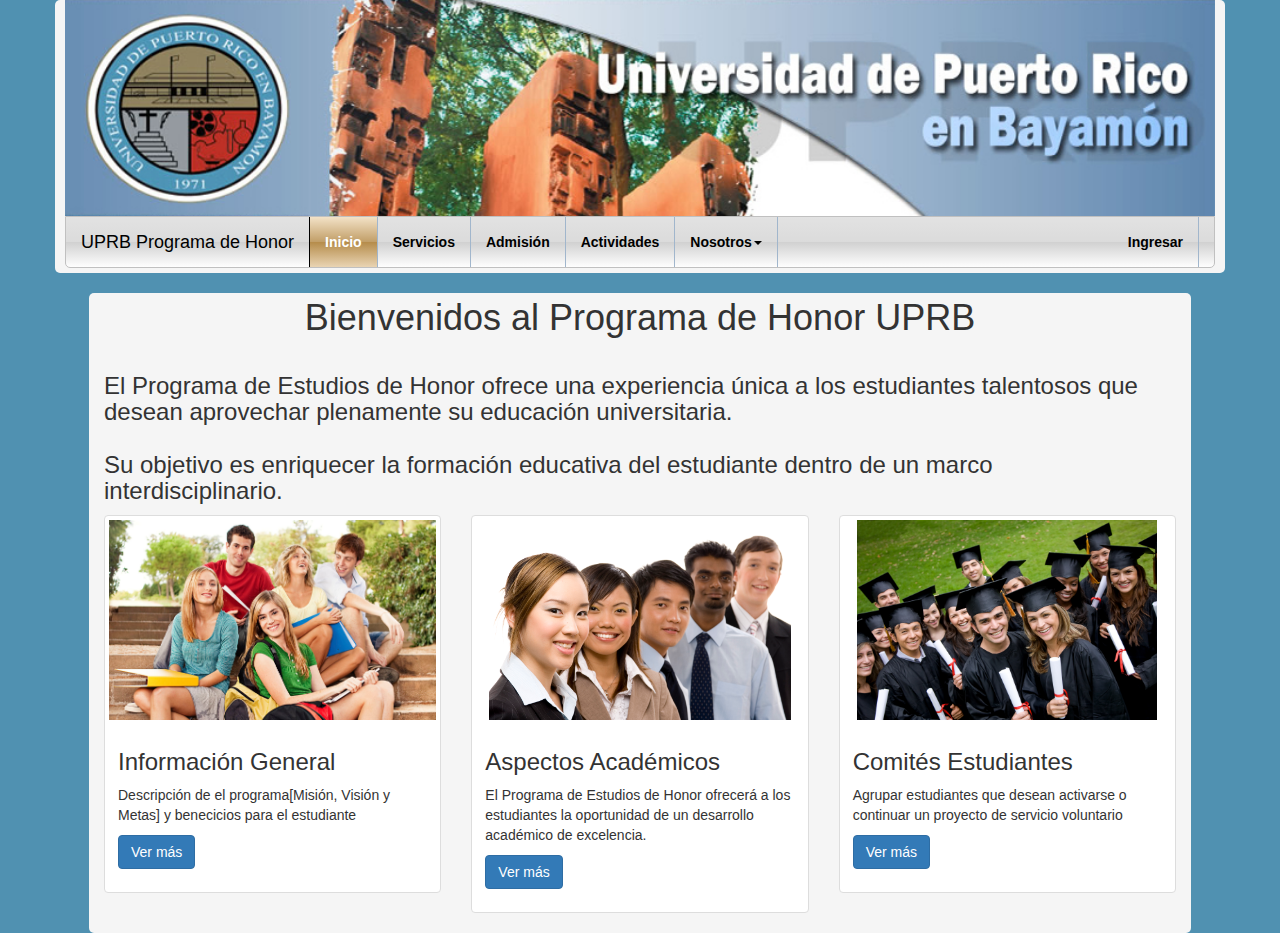
<file: index.html>
<!DOCTYPE html>
<html lang="en">
  <head>
    <meta charset="utf-8">
    <meta http-equiv="X-UA-Compatible" content="IE=edge">
    <meta name="viewport" content="width=device-width, initial-scale=1">
    <title>UPRB Programa de Honor</title>

    <!-- Bootstrap -->
    <link rel="stylesheet" href="https://maxcdn.bootstrapcdn.com/bootstrap/3.2.0/css/bootstrap.min.css">

    <!--Stylesheet-->
    <link rel="stylesheet" href="stylesheet.css" text = "text/css">

    <!-- HTML5 Shim and Respond.js IE8 support of HTML5 elements and media queries -->
    <!-- WARNING: Respond.js doesn't work if you view the page via file:// -->
    <!--[if lt IE 9]>
      <script src="https://oss.maxcdn.com/html5shiv/3.7.2/html5shiv.min.js"></script>
      <script src="https://oss.maxcdn.com/respond/1.4.2/respond.min.js"></script>
    <![endif]-->

    <!--<img src="http://www.uprb.edu/actividades/UPRB-portal-demo/IMAGES/HEADBANNER/HEADER-BANNER-FW_r2_c2.jpg" class="img-responsive" alt="Responsive image" id = "pic">-->


  </head>

  <script>

    $('#myTab a').click(function (e) {
        e.preventDefault()
        $(this).tab('show')
    })

    $('#accordion').on('show.bs.collapse', function () {
    $('#accordion .in').collapse('hide');
      });



  </script>
  <body>
    
      
      <!--<h1>xUPRB Programa de Honor</h1>-->
      
  
    <div class= "container">

      <div><!--ImgBanner on top of Navbar-->
        
        <img src="img/BANNER_COMPLETE.jpg" style= "width: 100%">
      </div>

      <div class="navbar navbar-default" role="navigation" ><!--NavBar Beggins-->
          <div class="container-fluid ">
            <div class="navbar-header">
              <button type="button" class="navbar-toggle collapsed" data-toggle="collapse" data-target=".navbar-collapse">
                <span class="sr-only">UPRB Programa de Honor</span>
                <span class="icon-bar"></span>
                <span class="icon-bar"></span>
                <span class="icon-bar"></span>
              </button>
              <a class="navbar-brand">UPRB Programa de Honor</a>
            </div>
            <div class="navbar-collapse collapse">
              <ul class="nav navbar-nav">
                <li class="active"><a href="#">Inicio</a></li>
                <li><a href="servicios.html">Servicios</a></li>
                <li><a href="#admision.html">Admisión</a></li>
                <li><a href="actividades.html">Actividades</a></li>
                <li class="dropdown">
                  <a href="#" class="dropdown-toggle" data-toggle="dropdown" aria-expanded="false">Nosotros<span class="caret"></span></a>
                  <ul class="dropdown-menu" role="menu">
                    <li><a href="#">Equipo</a></li>
                    <li><a href="#">Grupo Asesoro</a></li>
                    <li><a href="#">Membrecias</a></li>
                  </ul>
                </li> <!--Equipo, Grupo Acesoro, Membrecias tabs End of Dropdown-->
              </ul>
              <ul class="nav navbar-nav navbar-right">
                <li><a href = "#myModal" data-toggle="modal">Ingresar</a></li> <!--This connects to the Modal SignIn-->
                
              </ul>
            </div><!--/.nav-collapse -->
          </div>
        </div>
      </div>
    <!--Ends the Div-->
    
      
        <div class = "div_white">
              
                <h1 style= "text-align: center; padding: 5px;">Bienvenidos al Programa de Honor UPRB</h1>

          <!--<div class="col-sm-3">
            <div class="sidebar-nav">
              <div class="navbar navbar" role="navigation">
                <div class="navbar-header">
                  <button type="button" class="navbar-toggle" data-toggle="collapse" data-target=".sidebar-navbar-collapse">
                    <span class="sr-only">Toggle navigation</span>
                    <span class="icon-bar"></span>
                    <span class="icon-bar"></span>
                    <span class="icon-bar"></span>
                  </button>
                  <span class="visible-xs navbar-brand">Sidebar menu</span>
                </div>

                <div class="navbar-collapse collapse sidebar-navbar-collapse">
                  <ul class="nav navbar-nav">
                    <li><a href="#myTab">Información General</a></li>
                    <li><a href="#myTab2">Aspectos Académicos</a></li>
                    <li><a href="#myTab3">Comités de Estudiantes</a></li>
                  </ul>
                </div>
              </div>
            </div>
          </div>-->

          <!--<div class= "container-fluid">
            <div class="row">
              <div class="col-md-12"><h3>Quienes Somos</h3>
                      
                      <div class="tabbable tabs-left">
                        <ul class="nav nav-tabs">
                          <li class="active"><a href="#a" data-toggle="tab">Metas</a></li>
                          <li class=""><a href="#b" data-toggle="tab">Visión</a></li>
                          <li class=""><a href="#c" data-toggle="tab">Metas</a></li>
                        </ul>
                        <div class="tab-content">
                         
                         <div class="tab-pane fade in active" id="a">Estimular la formación integral e interdisciplinaria de los estudiantes del Programa de Honor para fomentar el desempeño académico de excelencia, el pensamiento crítico, el aprendizaje auto-dirigido, el liderazgo, la tolerancia hacia la diversidad, el compromiso con el mejoramiento de la sociedad; y promover el desarrollo de las comptencias (conocimiento, destrezas, habilidades y actitudes) esenciales para llevar a cabo investigación y creación.</div>
                         
                         <div class="tab-pane fade" id="b">Ser uno de los mejores Programas de Estudios de Honor universitario de Puerto Rico que fomente la formación de profesionales competentes y provea experiencias educativas que contribuyan al crecimiento intelectual y personal de los estudiantes participantes.</div>
                         
                         <div class="tab-pane fade" id="c">De la misión de los Programas de Honor de la Universidad de Puerto Rico y en concordancia con la base fundamental de los mismos se identifican unas metas dirigidas a que el estudiante logre:<br><br>

                        1.  Una educación integrada, la cual complementa su currículo regular con ofrecimientos variados y flexibles. <br><br>
                          2.  Una actitud de análisis, de cuestionamiento y de creatividad dentro de una atmósfera académica que propicie la vocación por el estudio y la investigación.<br><br>
                          3.  Las destrezas necesarias para el trabajo independiente y la investigación rigurosa.<br>
                          4.  La motivación para proseguir estudios graduados y el compromiso con el servicio público. <br><br>
                          </div>
                        </div>
                      </div>
                       
                    </div>
                  </div>
                </div>End of the Tab left [Container-fluid]-->



        <div class= "container-fluid">
          <h3>El Programa de Estudios de Honor ofrece una experiencia única a los estudiantes talentosos que desean aprovechar plenamente su educación universitaria. <br><br>Su objetivo es enriquecer la formación educativa del estudiante dentro de un marco interdisciplinario.</h3>
          <div class="row">
                  <div class="col-sm-4 col-md-4">
                    <div class="thumbnail">
                      <img data-src="holder.js/300x300" src="img/img8.jpg" style="min-height:200px;height:200px;">
                      <div class="caption">
                        <h3>Información General</h3>
                        <p> Descripción de el programa[Misión, Visión y Metas] y benecicios para el estudiante</p>
                        <p>
                          <a href="infoGeneral.html" class="btn btn-primary" role="button">Ver más</a> 
                        </p>
                      </div>
                    </div>
                  </div>
        
                  <div class="col-sm-4 col-md-4">
                    <div class="thumbnail">
                      <img data-src="holder.js/300x300" src="img/img3.jpg" style="min-height:200px;height:200px;">
                      <div class="caption">
                        <h3>Aspectos Académicos</h3>
                        <p>El Programa de Estudios de Honor ofrecerá a los estudiantes la oportunidad de un desarrollo académico de excelencia.</p>
                        <p>
                          <a href="aspectosAca.html" class="btn btn-primary" role="button">Ver más</a> 
                        </p>
                      </div>
                    </div>
                  </div>
        
                  <div class="col-sm-4 col-md-4">
                    <div class="thumbnail">
                      <img data-src="holder.js/300x300" src= "img/img2.jpg" style="min-height:200px;height:200px;">
                      <div class="caption">
                        <h3>Comités Estudiantes</h3>
                        <p>Agrupar estudiantes que desean activarse o continuar un proyecto de servicio voluntario</p>
                        <p>
                          <a href="comitesEstu.html" class="btn btn-primary" role="button">Ver más</a> 
                        </p>
                      </div>
                    </div>
                  </div>
                </div></div>

      </div>    
    
    
    <!-- Modal -->
      <div class="modal fade" id="myModal" tabindex="-1" role="dialog" aria-labelledby="myModalLabel" aria-hidden="true">
        <div class="modal-dialog">
          <div class="modal-content">
            <div class="modal-header">
              <button type="button" class="close" data-dismiss="modal"><span aria-hidden="true">&times;</span><span class="sr-only">Close</span></button>
              <h4 class="modal-title" id="myModalLabel">Iniciar Sessión</h4>
            </div>
  
            <div class="modal-body"> <!--Inside the Register-->
                  <form class="form-horizontal" role="form">
                    <div class="form-group">
                      <label for="inputEmail3" class="col-sm-2 control-label">Email</label>
                      <div class="col-sm-6">
                        <input type="email" class="form-control" id="inputEmail3" placeholder="Email">
                      </div>
                    </div>
                    <div class="form-group">
                      <label for="inputPassword3" class="col-sm-2 control-label">Password</label>
                        <div class="col-sm-6">
                          <input type="password" class="form-control" id="inputPassword3" placeholder="Password">
                        </div>
                    </div>
                    <div class="form-group">
                      <div class="col-sm-offset-2 col-sm-10">
                        <div class="checkbox">
                          <label>
                            <input type="checkbox"> Remember me
                          </label>
                        </div>
                      </div>
                    </div>
                  </form>
            </div>

            <div class="modal-footer">
              <button type="button" class="btn btn-default" data-dismiss="modal">Cerrar</button>
              <button type="button" class="btn btn-primary">Ingresar</button>
            </div>
          </div>
        </div>
      </div>
    
    



    <!-- jQuery (necessary for Bootstrap's JavaScript plugins) -->
    <script src="https://ajax.googleapis.com/ajax/libs/jquery/1.11.1/jquery.min.js"></script>
    <!-- Include all compiled plugins (below), or include individual files as needed -->
    <script src="js/bootstrap.min.js"></script>
  </body>
</html>
</file>
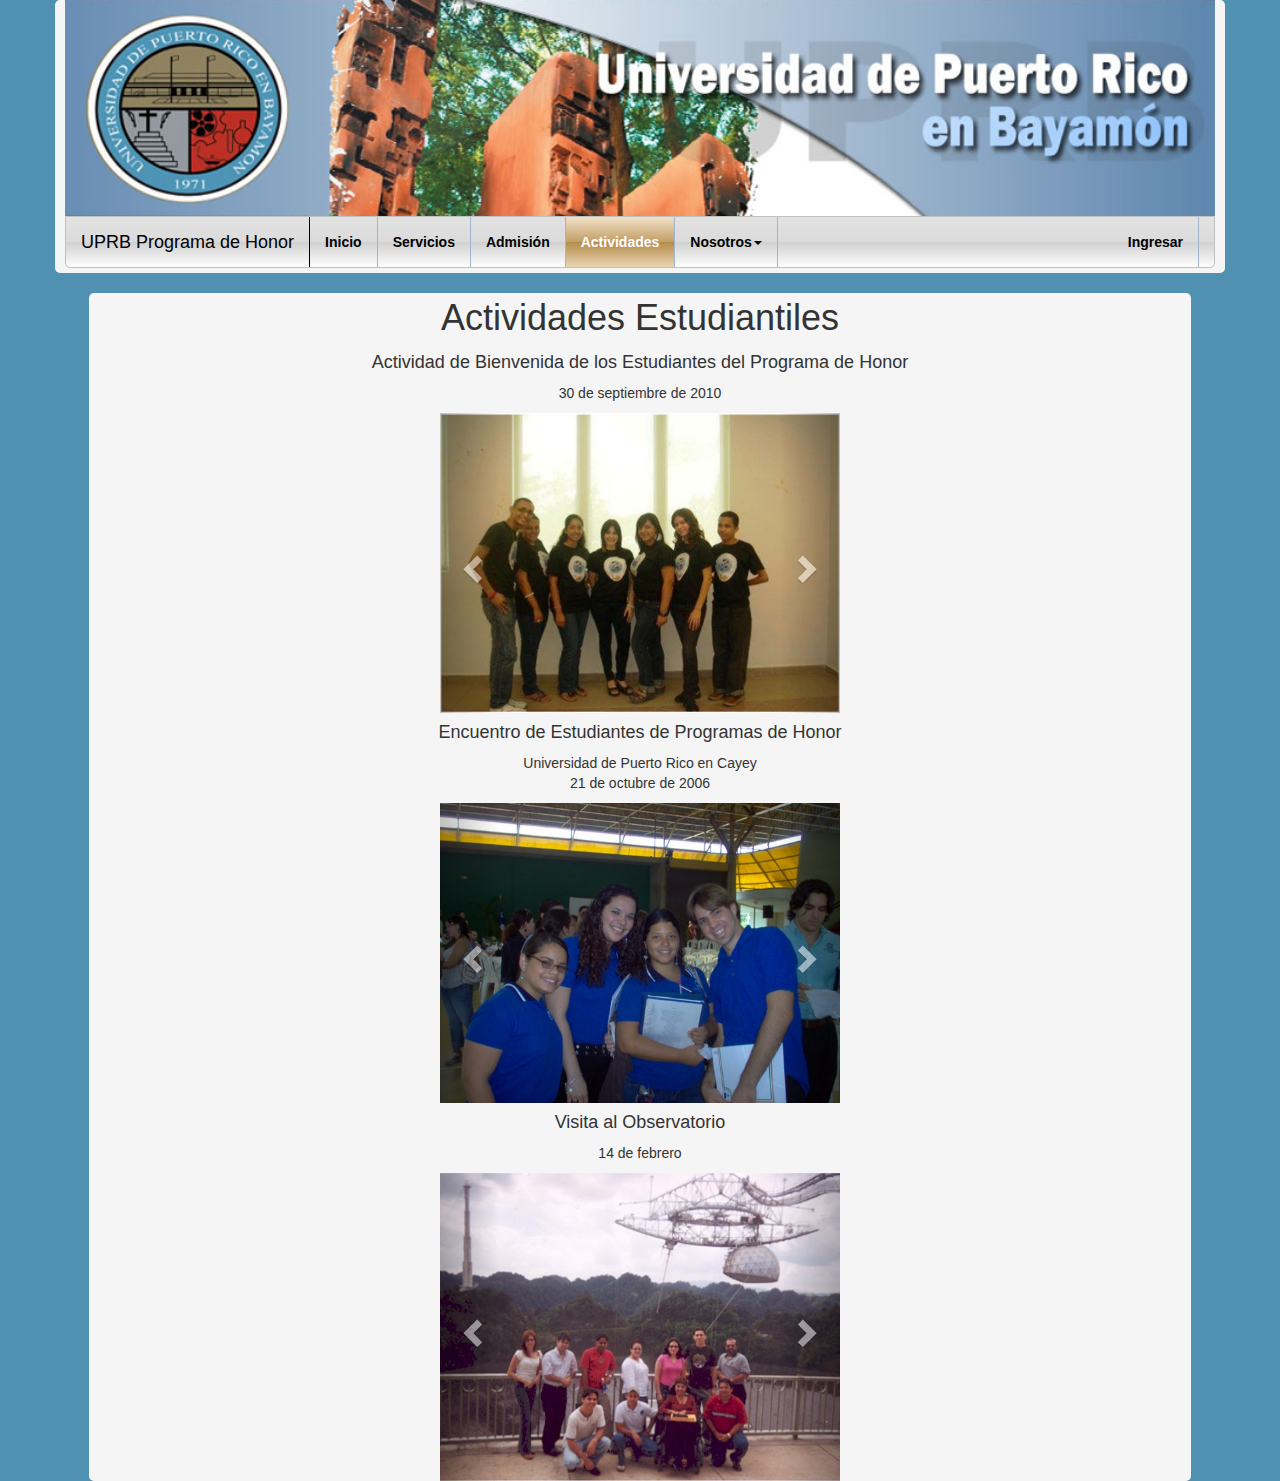
<file: actividades.html>
<!DOCTYPE html>
<html lang="en">
  <head>
    <meta charset="utf-8">
    <meta http-equiv="X-UA-Compatible" content="IE=edge">
    <meta name="viewport" content="width=device-width, initial-scale=1">
    <title>UPRB Programa de Honor</title>

    <!-- Bootstrap -->
    <link rel="stylesheet" href="https://maxcdn.bootstrapcdn.com/bootstrap/3.2.0/css/bootstrap.min.css">

    <!--Stylesheet-->
    <link rel="stylesheet" href="stylesheet.css" text = "text/css">

    <!-- HTML5 Shim and Respond.js IE8 support of HTML5 elements and media queries -->
    <!-- WARNING: Respond.js doesn't work if you view the page via file:// -->
    <!--[if lt IE 9]>
      <script src="https://oss.maxcdn.com/html5shiv/3.7.2/html5shiv.min.js"></script>
      <script src="https://oss.maxcdn.com/respond/1.4.2/respond.min.js"></script>
    <![endif]-->

    <!--<img src="http://www.uprb.edu/actividades/UPRB-portal-demo/IMAGES/HEADBANNER/HEADER-BANNER-FW_r2_c2.jpg" class="img-responsive" alt="Responsive image" id = "pic">-->


  </head>

  <script>

    $('#myTab a').click(function (e) {
        e.preventDefault()
        $(this).tab('show')
    })

    $('#accordion').on('show.bs.collapse', function () {
    $('#accordion .in').collapse('hide');
      });



  </script>

  <style>
  h4 {
    text-align: center;
  }

  p {
    text-align: center;
  }

  </style>
  <body>
    
      
      <!--<h1>xUPRB Programa de Honor</h1>-->
      
  
    <div class= "container">

      <div><!--ImgBanner on top of Navbar-->
        
        <img src="img/BANNER_COMPLETE.jpg" style= "width: 100%">
      </div>

      <div class="navbar navbar-default" role="navigation" ><!--NavBar Beggins-->
          <div class="container-fluid ">
            <div class="navbar-header">
              <button type="button" class="navbar-toggle collapsed" data-toggle="collapse" data-target=".navbar-collapse">
                <span class="sr-only">UPRB Programa de Honor</span>
                <span class="icon-bar"></span>
                <span class="icon-bar"></span>
                <span class="icon-bar"></span>
              </button>
              <a class="navbar-brand">UPRB Programa de Honor</a>
            </div>
            <div class="navbar-collapse collapse">
              <ul class="nav navbar-nav">
                <li><a href="home.html">Inicio</a></li>
                <li><a href="servicios.html">Servicios</a></li>
                <li><a href="#admision.html">Admisión</a></li>
                <li class="active"><a href="actividades.html">Actividades</a></li>
                <li class="dropdown">
                  <a href="#" class="dropdown-toggle" data-toggle="dropdown" aria-expanded="false">Nosotros<span class="caret"></span></a>
                  <ul class="dropdown-menu" role="menu">
                    <li><a href="#">Equipo</a></li>
                    <li><a href="#">Grupo Asesoro</a></li>
                    <li><a href="#">Membrecias</a></li>
                  </ul>
                </li> <!--Equipo, Grupo Acesoro, Membrecias tabs End of Dropdown-->
              </ul>
              <ul class="nav navbar-nav navbar-right">
                <li><a href = "#myModal" data-toggle="modal">Ingresar</a></li> <!--This connects to the Modal SignIn-->
                
              </ul>
            </div><!--/.nav-collapse -->
          </div>
        </div>
      </div>
    <!--Ends the Div-->
    
      
        <div class = "div_white">
              
          <h1 style= "text-align: center; padding: 5px;">Actividades Estudiantiles</h1>
          <h4 style = "text-align: center">Actividad de Bienvenida de los Estudiantes del Programa de Honor</h4>
          <p style= "text-align: center">30 de septiembre de 2010</p>
          
          <div class= "container-fluid">
            <div id="carousel1" class="carousel slide" data-ride="carousel">
                   <!-- Wrapper for slides -->
                   <div class="carousel-inner" role="listbox">
                     <div class="item active">
                       <img src="img/honor1.jpg" alt="...">
                       <div class="carousel-caption">
                         
                       </div>
                     </div>
                     <div class="item">
                       <img src="img/honor2.jpg" alt="...">
                       <div class="carousel-caption">
                         
                       </div>
                     </div>
                     <div class="item">
                       <img src="img/honor3.jpg" alt="...">
                       <div class="carousel-caption">
                         
                       </div>
                     </div>
                   </div>
                 
                   <!-- Controls -->
                   <a class="left carousel-control" href="#carousel1" role="button" data-slide="prev">
                     <span class="glyphicon glyphicon-chevron-left"></span>
                     <span class="sr-only">Previous</span>
                   </a>
                   <a class="right carousel-control" href="#carousel1" role="button" data-slide="next">
                     <span class="glyphicon glyphicon-chevron-right"></span>
                     <span class="sr-only">Next</span>
                   </a>
                 </div> 
               </div>

                <h4>Encuentro de Estudiantes de Programas de Honor</h4>
                <p>Universidad de Puerto Rico en Cayey<br>
21 de octubre de 2006 </p>
               <div class= "container-fluid">
            <div id="carousel2" class="carousel slide" data-ride="carousel">
                   <!-- Wrapper for slides -->
                   <div class="carousel-inner" role="listbox">
                     <div class="item active">
                       <img src="img/honor4.JPG" alt="...">
                       <div class="carousel-caption">
                         
                       </div>
                     </div>
                     <div class="item">
                       <img src="img/honor5.JPG" alt="...">
                       <div class="carousel-caption">
                         
                       </div>
                     </div>
                     <div class="item">
                       <img src="img/honor6.JPG" alt="...">
                       <div class="carousel-caption">
                         
                       </div>
                     </div>
                   </div>
                 
                   <!-- Controls -->
                   <a class="left carousel-control" href="#carousel2" role="button" data-slide="prev">
                     <span class="glyphicon glyphicon-chevron-left"></span>
                     <span class="sr-only">Previous</span>
                   </a>
                   <a class="right carousel-control" href="#carousel2" role="button" data-slide="next">
                     <span class="glyphicon glyphicon-chevron-right"></span>
                     <span class="sr-only">Next</span>
                   </a>
                 </div> 
               </div>
                <h4>Visita al Observatorio</h4>
               <p>14 de febrero</p> 
               <div class= "container-fluid">
            <div id="carousel3" class="carousel slide" data-ride="carousel">
                   <!-- Wrapper for slides -->
                   <div class="carousel-inner" role="listbox">
                     <div class="item active">
                       <img src="img/honor7.jpg" alt="...">
                       <div class="carousel-caption">
                         
                       </div>
                     </div>
                     <div class="item">
                       <img src="img/honor8.jpg" alt="...">
                       <div class="carousel-caption">
                         
                       </div>
                     </div>
                   </div>
                 
                   <!-- Controls -->
                   <a class="left carousel-control" href="#carousel3" role="button" data-slide="prev">
                     <span class="glyphicon glyphicon-chevron-left"></span>
                     <span class="sr-only">Previous</span>
                   </a>
                   <a class="right carousel-control" href="#carousel3" role="button" data-slide="next">
                     <span class="glyphicon glyphicon-chevron-right"></span>
                     <span class="sr-only">Next</span>
                   </a>
                 </div> 
               </div>



        


        </div>  
    
    
    <!-- Modal -->
      <div class="modal fade" id="myModal" tabindex="-1" role="dialog" aria-labelledby="myModalLabel" aria-hidden="true">
        <div class="modal-dialog">
          <div class="modal-content">
            <div class="modal-header">
              <button type="button" class="close" data-dismiss="modal"><span aria-hidden="true">&times;</span><span class="sr-only">Close</span></button>
              <h4 class="modal-title" id="myModalLabel">Iniciar Sessión</h4>
            </div>
  
            <div class="modal-body"> <!--Inside the Register-->
                  <form class="form-horizontal" role="form">
                    <div class="form-group">
                      <label for="inputEmail3" class="col-sm-2 control-label">Email</label>
                      <div class="col-sm-6">
                        <input type="email" class="form-control" id="inputEmail3" placeholder="Email">
                      </div>
                    </div>
                    <div class="form-group">
                      <label for="inputPassword3" class="col-sm-2 control-label">Password</label>
                        <div class="col-sm-6">
                          <input type="password" class="form-control" id="inputPassword3" placeholder="Password">
                        </div>
                    </div>
                    <div class="form-group">
                      <div class="col-sm-offset-2 col-sm-10">
                        <div class="checkbox">
                          <label>
                            <input type="checkbox"> Remember me
                          </label>
                        </div>
                      </div>
                    </div>
                  </form>
            </div>

            <div class="modal-footer">
              <button type="button" class="btn btn-default" data-dismiss="modal">Cerrar</button>
              <button type="button" class="btn btn-primary">Ingresar</button>
            </div>
          </div>
        </div>
      </div>
    
    



    <!-- jQuery (necessary for Bootstrap's JavaScript plugins) -->
    <script src="https://ajax.googleapis.com/ajax/libs/jquery/1.11.1/jquery.min.js"></script>
    <!-- Include all compiled plugins (below), or include individual files as needed -->
    <script src="js/bootstrap.min.js"></script>
  </body>
</html>
</file>
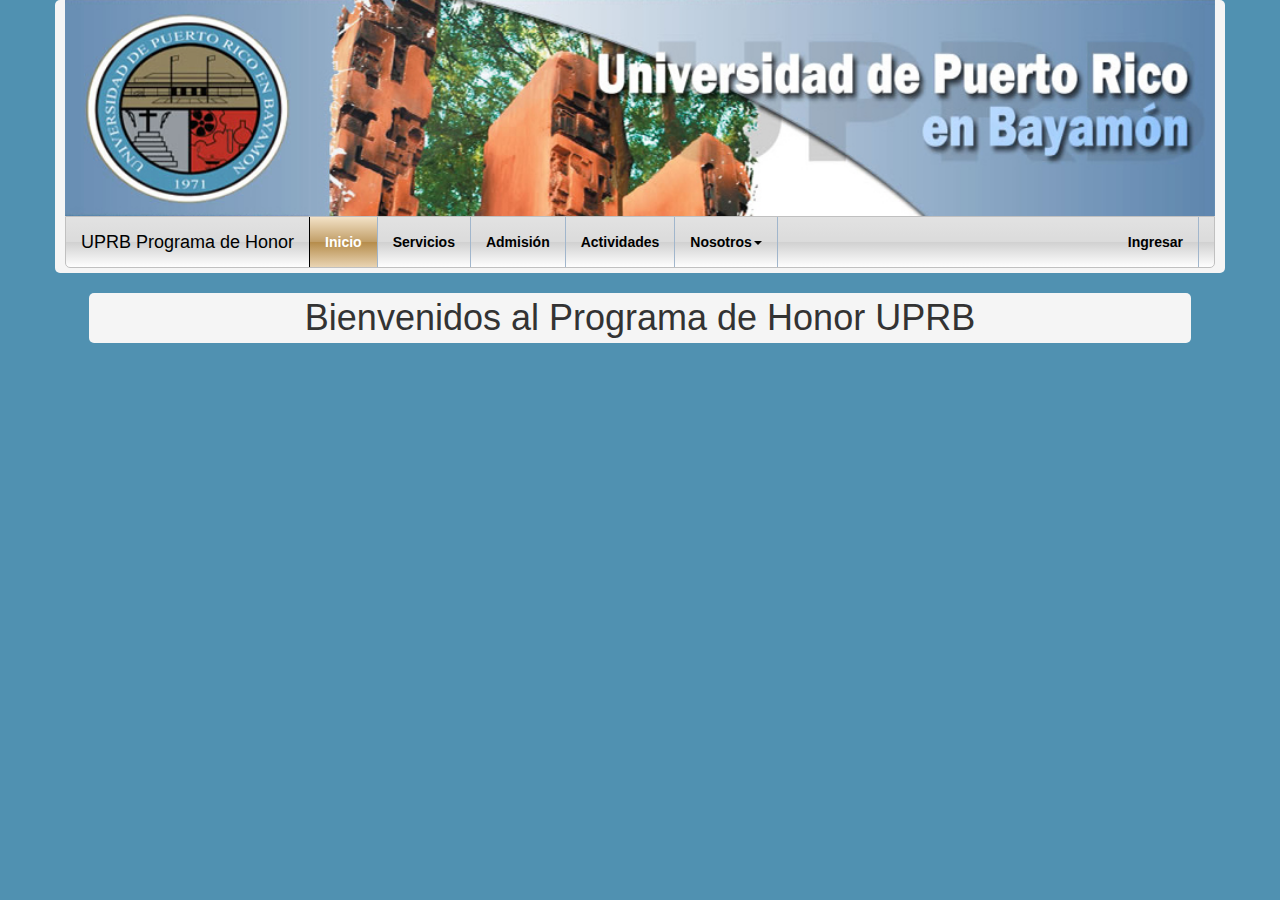
<file: aspectosAca.html>
<!DOCTYPE html>
<html lang="en">
  <head>
    <meta charset="utf-8">
    <meta http-equiv="X-UA-Compatible" content="IE=edge">
    <meta name="viewport" content="width=device-width, initial-scale=1">
    <title>UPRB Programa de Honor</title>

    <!-- Bootstrap -->
    <link rel="stylesheet" href="https://maxcdn.bootstrapcdn.com/bootstrap/3.2.0/css/bootstrap.min.css">

    <!--Stylesheet-->
    <link rel="stylesheet" href="stylesheet.css" text = "text/css">

    <!-- HTML5 Shim and Respond.js IE8 support of HTML5 elements and media queries -->
    <!-- WARNING: Respond.js doesn't work if you view the page via file:// -->
    <!--[if lt IE 9]>
      <script src="https://oss.maxcdn.com/html5shiv/3.7.2/html5shiv.min.js"></script>
      <script src="https://oss.maxcdn.com/respond/1.4.2/respond.min.js"></script>
    <![endif]-->

    <!--<img src="http://www.uprb.edu/actividades/UPRB-portal-demo/IMAGES/HEADBANNER/HEADER-BANNER-FW_r2_c2.jpg" class="img-responsive" alt="Responsive image" id = "pic">-->


  </head>

  <script>

    $('#myTab a').click(function (e) {
        e.preventDefault()
        $(this).tab('show')
    })

    $('#accordion').on('show.bs.collapse', function () {
    $('#accordion .in').collapse('hide');
      });



  </script>
  <body>
    
      
      <!--<h1>xUPRB Programa de Honor</h1>-->
      
  
    <div class= "container">

      <div><!--ImgBanner on top of Navbar-->
        
        <img src="img/BANNER_COMPLETE.jpg" style= "width: 100%">
      </div>

      <div class="navbar navbar-default" role="navigation" ><!--NavBar Beggins-->
          <div class="container-fluid ">
            <div class="navbar-header">
              <button type="button" class="navbar-toggle collapsed" data-toggle="collapse" data-target=".navbar-collapse">
                <span class="sr-only">UPRB Programa de Honor</span>
                <span class="icon-bar"></span>
                <span class="icon-bar"></span>
                <span class="icon-bar"></span>
              </button>
              <a class="navbar-brand">UPRB Programa de Honor</a>
            </div>
            <div class="navbar-collapse collapse">
              <ul class="nav navbar-nav">
                <li class="active"><a href="home.html">Inicio</a></li>
                <li><a href="servicios.html">Servicios</a></li>
                <li><a href="#admision.html">Admisión</a></li>
                <li><a href="#actividades.html">Actividades</a></li>
                <li class="dropdown">
                  <a href="#" class="dropdown-toggle" data-toggle="dropdown" aria-expanded="false">Nosotros<span class="caret"></span></a>
                  <ul class="dropdown-menu" role="menu">
                    <li><a href="#">Equipo</a></li>
                    <li><a href="#">Grupo Asesoro</a></li>
                    <li><a href="#">Membrecias</a></li>
                  </ul>
                </li> <!--Equipo, Grupo Acesoro, Membrecias tabs End of Dropdown-->
              </ul>
              <ul class="nav navbar-nav navbar-right">
                <li><a href = "#myModal" data-toggle="modal">Ingresar</a></li> <!--This connects to the Modal SignIn-->
                
              </ul>
            </div><!--/.nav-collapse -->
          </div>
        </div>
      </div>
    <!--Ends the Div-->
    
      
        <div class = "div_white">
              
                <h1 style= "text-align: center; padding: 5px;">Bienvenidos al Programa de Honor UPRB</h1>

          </div>  
    
    
    <!-- Modal -->
      <div class="modal fade" id="myModal" tabindex="-1" role="dialog" aria-labelledby="myModalLabel" aria-hidden="true">
        <div class="modal-dialog">
          <div class="modal-content">
            <div class="modal-header">
              <button type="button" class="close" data-dismiss="modal"><span aria-hidden="true">&times;</span><span class="sr-only">Close</span></button>
              <h4 class="modal-title" id="myModalLabel">Iniciar Sessión</h4>
            </div>
  
            <div class="modal-body"> <!--Inside the Register-->
                  <form class="form-horizontal" role="form">
                    <div class="form-group">
                      <label for="inputEmail3" class="col-sm-2 control-label">Email</label>
                      <div class="col-sm-6">
                        <input type="email" class="form-control" id="inputEmail3" placeholder="Email">
                      </div>
                    </div>
                    <div class="form-group">
                      <label for="inputPassword3" class="col-sm-2 control-label">Password</label>
                        <div class="col-sm-6">
                          <input type="password" class="form-control" id="inputPassword3" placeholder="Password">
                        </div>
                    </div>
                    <div class="form-group">
                      <div class="col-sm-offset-2 col-sm-10">
                        <div class="checkbox">
                          <label>
                            <input type="checkbox"> Remember me
                          </label>
                        </div>
                      </div>
                    </div>
                  </form>
            </div>

            <div class="modal-footer">
              <button type="button" class="btn btn-default" data-dismiss="modal">Cerrar</button>
              <button type="button" class="btn btn-primary">Ingresar</button>
            </div>
          </div>
        </div>
      </div>
    
    



    <!-- jQuery (necessary for Bootstrap's JavaScript plugins) -->
    <script src="https://ajax.googleapis.com/ajax/libs/jquery/1.11.1/jquery.min.js"></script>
    <!-- Include all compiled plugins (below), or include individual files as needed -->
    <script src="js/bootstrap.min.js"></script>
  </body>
</html>
</file>
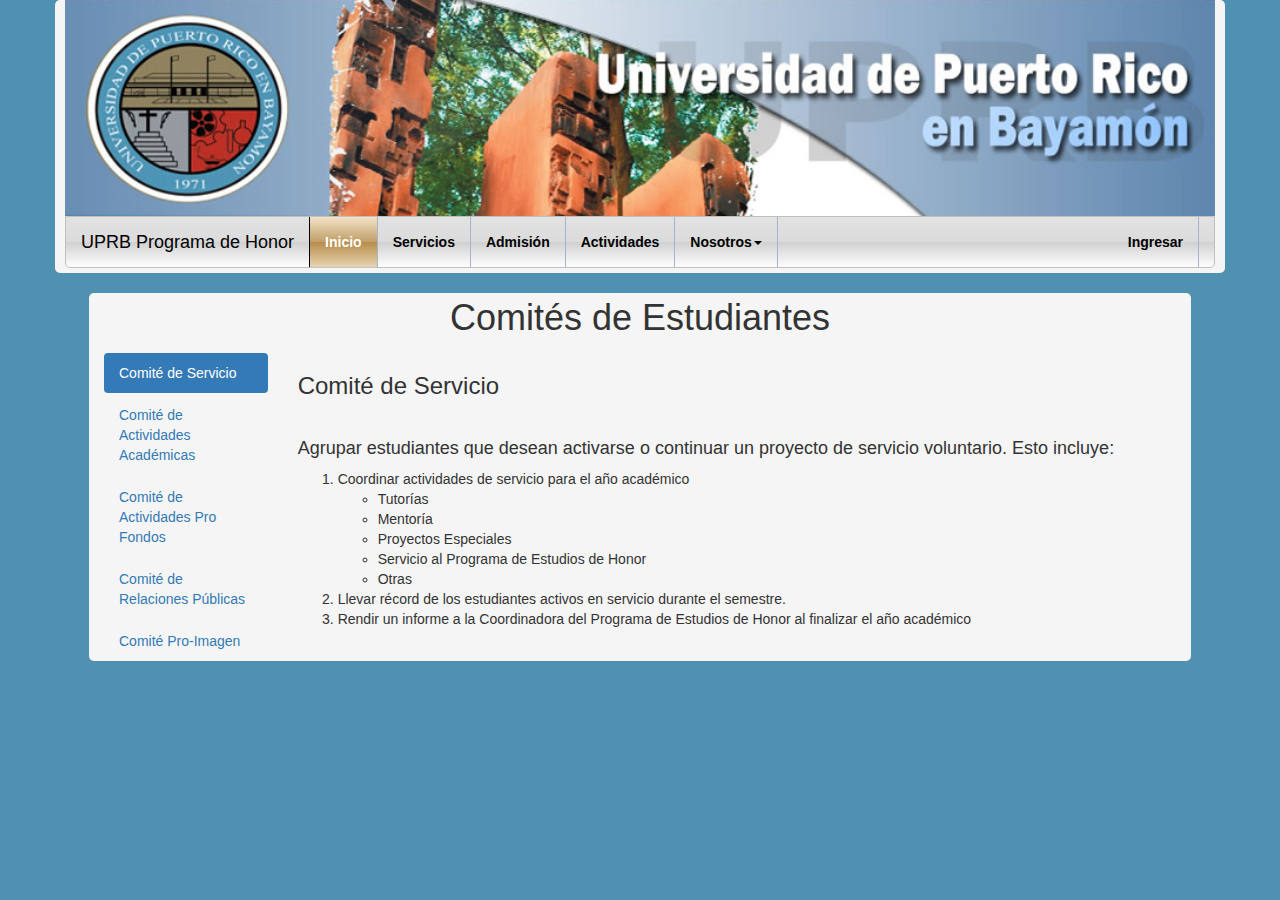
<file: comitesEstu.html>
<!DOCTYPE html>
<html lang="en">
  <head>
    <meta charset="utf-8">
    <meta http-equiv="X-UA-Compatible" content="IE=edge">
    <meta name="viewport" content="width=device-width, initial-scale=1">
    <title>UPRB Programa de Honor</title>

    <!-- Bootstrap -->
    <link rel="stylesheet" href="https://maxcdn.bootstrapcdn.com/bootstrap/3.2.0/css/bootstrap.min.css">

    <!--Stylesheet-->
    <link rel="stylesheet" href="stylesheet.css" text = "text/css">

    <!-- HTML5 Shim and Respond.js IE8 support of HTML5 elements and media queries -->
    <!-- WARNING: Respond.js doesn't work if you view the page via file:// -->
    <!--[if lt IE 9]>
      <script src="https://oss.maxcdn.com/html5shiv/3.7.2/html5shiv.min.js"></script>
      <script src="https://oss.maxcdn.com/respond/1.4.2/respond.min.js"></script>
    <![endif]-->

    <!--<img src="http://www.uprb.edu/actividades/UPRB-portal-demo/IMAGES/HEADBANNER/HEADER-BANNER-FW_r2_c2.jpg" class="img-responsive" alt="Responsive image" id = "pic">-->


  </head>

  <script>

    $('#myTab a').click(function (e) {
        e.preventDefault()
        $(this).tab('show')
    })

    $('#accordion').on('show.bs.collapse', function () {
    $('#accordion .in').collapse('hide');
      });



  </script>
  <body>
    
      
      <!--<h1>xUPRB Programa de Honor</h1>-->
      
  
    <div class= "container">

      <div><!--ImgBanner on top of Navbar-->
        
        <img src="img/BANNER_COMPLETE.jpg" style= "width: 100%">
      </div>

      <div class="navbar navbar-default" role="navigation" ><!--NavBar Beggins-->
          <div class="container-fluid ">
            <div class="navbar-header">
              <button type="button" class="navbar-toggle collapsed" data-toggle="collapse" data-target=".navbar-collapse">
                <span class="sr-only">UPRB Programa de Honor</span>
                <span class="icon-bar"></span>
                <span class="icon-bar"></span>
                <span class="icon-bar"></span>
              </button>
              <a class="navbar-brand">UPRB Programa de Honor</a>
            </div>
            <div class="navbar-collapse collapse">
              <ul class="nav navbar-nav">
                <li class="active"><a href="home.html">Inicio</a></li>
                <li><a href="servicios.html">Servicios</a></li>
                <li><a href="#admision.html">Admisión</a></li>
                <li><a href="#actividades.html">Actividades</a></li>
                <li class="dropdown">
                  <a href="#" class="dropdown-toggle" data-toggle="dropdown" aria-expanded="false">Nosotros<span class="caret"></span></a>
                  <ul class="dropdown-menu" role="menu">
                    <li><a href="#">Equipo</a></li>
                    <li><a href="#">Grupo Asesoro</a></li>
                    <li><a href="#">Membrecias</a></li>
                  </ul>
                </li> <!--Equipo, Grupo Acesoro, Membrecias tabs End of Dropdown-->
              </ul>
              <ul class="nav navbar-nav navbar-right">
                <li><a href = "#myModal" data-toggle="modal">Ingresar</a></li> <!--This connects to the Modal SignIn-->
                
              </ul>
            </div><!--/.nav-collapse -->
          </div>
        </div>
      </div>
    <!--Ends the Div-->
    
      
        <div class = "div_white">
              
                <h1 style= "text-align: center; padding: 5px;">Comités de Estudiantes</h1>

                <div class= "container-fluid">
                  <ul class="nav nav-pills nav-stacked col-md-2">
                    <li class="active"><a href="#tab_a" data-toggle="pill">Comité de Servicio</a></li>
                    <li><a href="#tab_b" data-toggle="pill">Comité de Actividades Académicas</a></li>
                    <li><a href="#tab_c" data-toggle="pill">Comité de Actividades Pro Fondos</a></li>
                    <li><a href="#tab_d" data-toggle="pill">Comité de Relaciones Públicas</a></li>
                    <li><a href="#tab_e" data-toggle="pill">Comité Pro-Imagen</a></li>
                  </ul>

            <div class="tab-content col-md-10">

              <div class="tab-pane fade in active" id="tab_a">
                <h3>Comité de Servicio</h3><br>
                <h4>Agrupar estudiantes que desean activarse o continuar un proyecto de servicio voluntario.  Esto incluye:</h4>
                <ol>
                  <li>Coordinar actividades de servicio para el año académico
                    <ul>
                      
                      <li>Tutorías</li>
                      <li>Mentoría</li>
                      <li>Proyectos Especiales</li>
                      <li>Servicio al Programa de Estudios de Honor</li>
                      <li>Otras</li>
                    </ul>
                  </li>
                  <li>Llevar récord de los estudiantes activos en servicio durante el semestre.</li>
                  <li>Rendir un informe a la Coordinadora del Programa de Estudios de Honor al finalizar el año académico</li>
                </ol> 
                   
              </div>

              <div class="tab-pane fade" id="tab_b">
                   <h3>Comité de Actividades Académicas</h3>
                   <ul>
                    <li>Coordinar las actividades académicas que serán ofrecidas durante el año</li>
                    <li>Divulgar y/o promover las actividades del Programa</li>
                    <li>Asistir a las actividades académicas que ofrezca el Programa durante el semestre</li>
                    <li>Fungir como facilitadores en las actividades académicas del Programa. Ejemplo, leer semblanza, moderador, entregar certificados, etc.</li>
                   </ul>
              </div>

              <div class="tab-pane fade" id="tab_c">
                <h3>Comité Pro-Fondos</h3> 
                <ul>
                  <li>Desarrollar estrategias que logren identificar e integrar individuos, grupos y empresas como auspiciadores del Programa de Estudios de Honor.</li>
                  <li>Colaborar con el Consejo Directivo en cuanto al establecimiento de un fondo económico de becas del Programa de Estudios de Honor</li>
                  <li>Planificar actividades para recaudar fondos para el Programa de Estudios de Honor (Venta de Chocolates, etc.)</li>
                </ul> 
              </div>

              <div class="tab-pane fade" id="tab_d"> 
                <h3>Comité de Relaciones Públicas</h3><br>
                <h4>Divulgar información relacionada al Programa de Estudios de Honor.
Esto incluye los siguientes aspectos:</h4>

                <ul>
                  <li>Reclutamiento de nuevos miembros</li>
                  <li>Diseñar la estrategia que se utilizará para comunicar la información del Programa de Estudios de Honor a las escuelas superiores y/o comunidad universitaria</li>
                  <li>Divulgar y/o promover las actividades del Programa.</li>
                  <li>Crear y/o actualizar el folleto informativo del Programa</li>
                  <li>Creación de un boletín informativo anual que incluya reseñas, entrevistas, actividades y/o logros lcanzados durante el año académico. </li>
                  <li>Colaborar con el Consejo Directivo en el desarrollo del Plan de Trabajo</li>
                </ul>


              </div>
              <div class="tab-pane fade" id="tab_e"> 
                <h3>Comité Pro-Imagen</h3><br>
                <ul>
                  <li>
Someter a la Coordinadora del Programa el plan para ambientar la sala de reuniones del Programa, decorar el salón y el "bulletin board"</li>
                  <li>Actualizar el "bulletin board" durante el año académico</li>
                  <li>Reunirse con la Coordinadora y la secretaria para discutir estrategias para mejor utilización de las facilidades y decoración de las mismas, etc.</li>
                  <li>Otras</li>
                </ul>


              </div>
            </div>

            </div> 
        </div> 
    
    
    <!-- Modal -->
      <div class="modal fade" id="myModal" tabindex="-1" role="dialog" aria-labelledby="myModalLabel" aria-hidden="true">
        <div class="modal-dialog">
          <div class="modal-content">
            <div class="modal-header">
              <button type="button" class="close" data-dismiss="modal"><span aria-hidden="true">&times;</span><span class="sr-only">Close</span></button>
              <h4 class="modal-title" id="myModalLabel">Iniciar Sessión</h4>
            </div>
  
            <div class="modal-body"> <!--Inside the Register-->
                  <form class="form-horizontal" role="form">
                    <div class="form-group">
                      <label for="inputEmail3" class="col-sm-2 control-label">Email</label>
                      <div class="col-sm-6">
                        <input type="email" class="form-control" id="inputEmail3" placeholder="Email">
                      </div>
                    </div>
                    <div class="form-group">
                      <label for="inputPassword3" class="col-sm-2 control-label">Password</label>
                        <div class="col-sm-6">
                          <input type="password" class="form-control" id="inputPassword3" placeholder="Password">
                        </div>
                    </div>
                    <div class="form-group">
                      <div class="col-sm-offset-2 col-sm-10">
                        <div class="checkbox">
                          <label>
                            <input type="checkbox"> Remember me
                          </label>
                        </div>
                      </div>
                    </div>
                  </form>
            </div>

            <div class="modal-footer">
              <button type="button" class="btn btn-default" data-dismiss="modal">Cerrar</button>
              <button type="button" class="btn btn-primary">Ingresar</button>
            </div>
          </div>
        </div>
      </div>
    
    



    <!-- jQuery (necessary for Bootstrap's JavaScript plugins) -->
    <script src="https://ajax.googleapis.com/ajax/libs/jquery/1.11.1/jquery.min.js"></script>
    <!-- Include all compiled plugins (below), or include individual files as needed -->
    <script src="js/bootstrap.min.js"></script>
  </body>
</html>
</file>
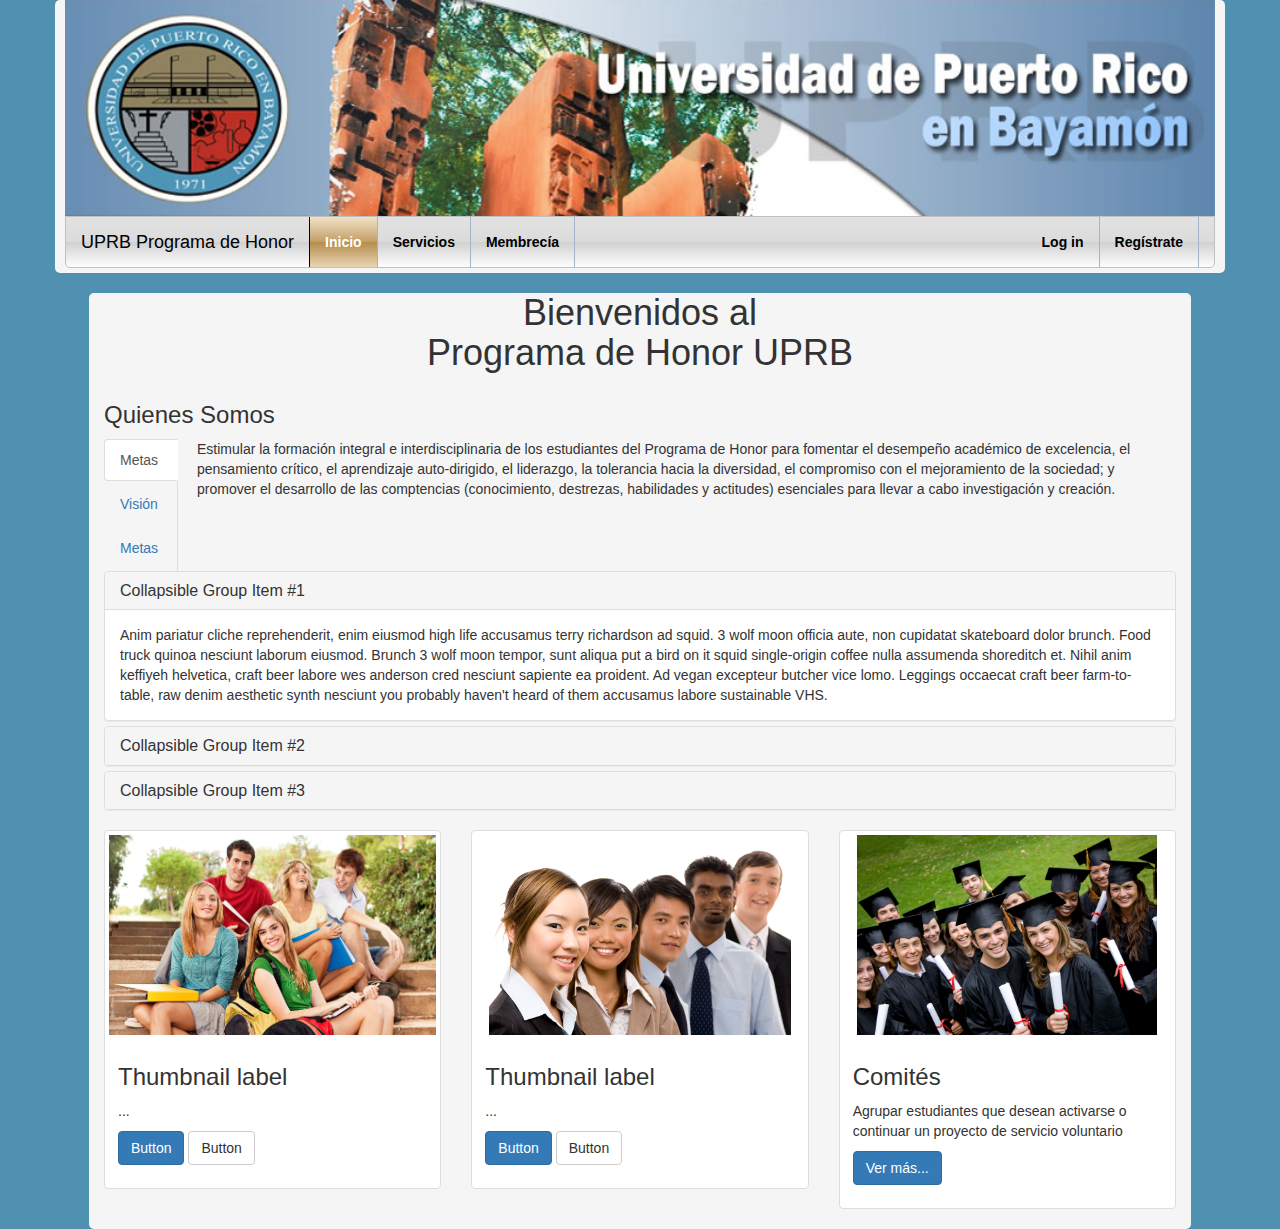
<file: index (Gabriel-PC's conflicted copy 2014-10-27).html>
<!DOCTYPE html>
<html lang="en">
  <head>
    <meta charset="utf-8">
    <meta http-equiv="X-UA-Compatible" content="IE=edge">
    <meta name="viewport" content="width=device-width, initial-scale=1">
    <title>UPRB Programa de Honor</title>

    <!-- Bootstrap -->
    <link rel="stylesheet" href="https://maxcdn.bootstrapcdn.com/bootstrap/3.2.0/css/bootstrap.min.css">

    <!--Stylesheet-->
    <link rel="stylesheet" href="stylesheet.css" text = "text/css">

    <!-- HTML5 Shim and Respond.js IE8 support of HTML5 elements and media queries -->
    <!-- WARNING: Respond.js doesn't work if you view the page via file:// -->
    <!--[if lt IE 9]>
      <script src="https://oss.maxcdn.com/html5shiv/3.7.2/html5shiv.min.js"></script>
      <script src="https://oss.maxcdn.com/respond/1.4.2/respond.min.js"></script>
    <![endif]-->

    <!--<img src="http://www.uprb.edu/actividades/UPRB-portal-demo/IMAGES/HEADBANNER/HEADER-BANNER-FW_r2_c2.jpg" class="img-responsive" alt="Responsive image" id = "pic">-->


  </head>

  <script>

    $('#myTab a').click(function (e) {
        e.preventDefault()
        $(this).tab('show')
    })



  </script>
  <body>
    
      
      <!--<h1>xUPRB Programa de Honor</h1>-->
      
  
    <div class= "container">

      <div><!--ImgBanner on top of Navbar-->
        
        <img src="img/BANNER_COMPLETE.jpg" style= "width: 100%">
      </div>

      <div class="navbar navbar-default" role="navigation" ><!--NavBar Beggins-->
          <div class="container-fluid ">
            <div class="navbar-header">
              <button type="button" class="navbar-toggle collapsed" data-toggle="collapse" data-target=".navbar-collapse">
                <span class="sr-only">UPRB Programa de Honor</span>
                <span class="icon-bar"></span>
                <span class="icon-bar"></span>
                <span class="icon-bar"></span>
              </button>
              <a class="navbar-brand">UPRB Programa de Honor</a>
            </div>
            <div class="navbar-collapse collapse">
              <ul class="nav navbar-nav">
                <li class="active"><a href="#">Inicio</a></li>
                <li><a href="#servicios">Servicios</a></li>
                <li><a href="#membrecía">Membrecía</a></li>
              </ul>
              <ul class="nav navbar-nav navbar-right">
                <li><a href = "#myModal" data-toggle="modal">Log in</a></li> <!--This connects to the Modal SignIn-->
                <li><a href="#">Regístrate</a></li>
              </ul>
            </div><!--/.nav-collapse -->
          </div>
        </div>
      </div>
    <!--Ends the Div-->
    
      
        <div class = "div_white">
              <h1 style= "text-align: center">Bienvenidos al <br>Programa de Honor UPRB</h1>

          <!--<div class="col-sm-3">
            <div class="sidebar-nav">
              <div class="navbar navbar" role="navigation">
                <div class="navbar-header">
                  <button type="button" class="navbar-toggle" data-toggle="collapse" data-target=".sidebar-navbar-collapse">
                    <span class="sr-only">Toggle navigation</span>
                    <span class="icon-bar"></span>
                    <span class="icon-bar"></span>
                    <span class="icon-bar"></span>
                  </button>
                  <span class="visible-xs navbar-brand">Sidebar menu</span>
                </div>

                <div class="navbar-collapse collapse sidebar-navbar-collapse">
                  <ul class="nav navbar-nav">
                    <li><a href="#myTab">Información General</a></li>
                    <li><a href="#myTab2">Aspectos Académicos</a></li>
                    <li><a href="#myTab3">Comités de Estudiantes</a></li>
                  </ul>
                </div>
              </div>
            </div>
          </div>-->

          <div class= "container-fluid"><div class="row">
              
                      <div class="col-md-12"><h3>Quienes Somos</h3>
                      
                      <!-- tabs left -->
                      <div class="tabbable tabs-left">
                        <ul class="nav nav-tabs">
                          <li class="active"><a href="#a" data-toggle="tab">Metas</a></li>
                          <li class=""><a href="#b" data-toggle="tab">Visión</a></li>
                          <li class=""><a href="#c" data-toggle="tab">Metas</a></li>
                        </ul>
                        <div class="tab-content">
                         <div class="tab-pane fade in active" id="a">Estimular la formación integral e interdisciplinaria de los estudiantes del Programa de Honor para fomentar el desempeño académico de excelencia, el pensamiento crítico, el aprendizaje auto-dirigido, el liderazgo, la tolerancia hacia la diversidad, el compromiso con el mejoramiento de la sociedad; y promover el desarrollo de las comptencias (conocimiento, destrezas, habilidades y actitudes) esenciales para llevar a cabo investigación y creación.</div>
                         <div class="tab-pane fade" id="b">Ser uno de los mejores Programas de Estudios de Honor universitario de Puerto Rico que fomente la formación de profesionales competentes y provea experiencias educativas que contribuyan al crecimiento intelectual y personal de los estudiantes participantes.</div>
                         <div class="tab-pane fade" id="c">De la misión de los Programas de Honor de la Universidad de Puerto Rico y en concordancia con la base fundamental de los mismos se identifican unas metas dirigidas a que el estudiante logre:<br><br>

1.  Una educación integrada, la cual complementa su currículo regular con ofrecimientos variados y flexibles. <br><br>
2.  Una actitud de análisis, de cuestionamiento y de creatividad dentro de una atmósfera académica que propicie la vocación por el estudio y la investigación.<br><br>
3.  Las destrezas necesarias para el trabajo independiente y la investigación rigurosa.<br>
4.  La motivación para proseguir estudios graduados y el compromiso con el servicio público. <br><br></div>
                        </div>
                      </div>
                      <!-- /tabs -->
                      
                    </div>
                    
                  </div></div>

                  <div class = "container-fluid">
                        <div class="panel-group" id="accordion">
  <div class="panel panel-default">
    <div class="panel-heading">
      <h4 class="panel-title">
        <a data-toggle="collapse" data-parent="#accordion" href="#collapseOne">
          Collapsible Group Item #1
        </a>
      </h4>
    </div>
    <div id="collapseOne" class="panel-collapse collapse in">
      <div class="panel-body">
        Anim pariatur cliche reprehenderit, enim eiusmod high life accusamus terry richardson ad squid. 3 wolf moon officia aute, non cupidatat skateboard dolor brunch. Food truck quinoa nesciunt laborum eiusmod. Brunch 3 wolf moon tempor, sunt aliqua put a bird on it squid single-origin coffee nulla assumenda shoreditch et. Nihil anim keffiyeh helvetica, craft beer labore wes anderson cred nesciunt sapiente ea proident. Ad vegan excepteur butcher vice lomo. Leggings occaecat craft beer farm-to-table, raw denim aesthetic synth nesciunt you probably haven't heard of them accusamus labore sustainable VHS.
      </div>
    </div>
  </div>
  <div class="panel panel-default">
    <div class="panel-heading">
      <h4 class="panel-title">
        <a data-toggle="collapse" data-parent="#accordion" href="#collapseTwo">
          Collapsible Group Item #2
        </a>
      </h4>
    </div>
    <div id="collapseTwo" class="panel-collapse collapse">
      <div class="panel-body">
        Anim pariatur cliche reprehenderit, enim eiusmod high life accusamus terry richardson ad squid. 3 wolf moon officia aute, non cupidatat skateboard dolor brunch. Food truck quinoa nesciunt laborum eiusmod. Brunch 3 wolf moon tempor, sunt aliqua put a bird on it squid single-origin coffee nulla assumenda shoreditch et. Nihil anim keffiyeh helvetica, craft beer labore wes anderson cred nesciunt sapiente ea proident. Ad vegan excepteur butcher vice lomo. Leggings occaecat craft beer farm-to-table, raw denim aesthetic synth nesciunt you probably haven't heard of them accusamus labore sustainable VHS.
      </div>
    </div>
  </div>
  <div class="panel panel-default">
    <div class="panel-heading">
      <h4 class="panel-title">
        <a data-toggle="collapse" data-parent="#accordion" href="#collapseThree">
          Collapsible Group Item #3
        </a>
      </h4>
    </div>
    <div id="collapseThree" class="panel-collapse collapse">
      <div class="panel-body">
        Anim pariatur cliche reprehenderit, enim eiusmod high life accusamus terry richardson ad squid. 3 wolf moon officia aute, non cupidatat skateboard dolor brunch. Food truck quinoa nesciunt laborum eiusmod. Brunch 3 wolf moon tempor, sunt aliqua put a bird on it squid single-origin coffee nulla assumenda shoreditch et. Nihil anim keffiyeh helvetica, craft beer labore wes anderson cred nesciunt sapiente ea proident. Ad vegan excepteur butcher vice lomo. Leggings occaecat craft beer farm-to-table, raw denim aesthetic synth nesciunt you probably haven't heard of them accusamus labore sustainable VHS.
      </div>
    </div>
  </div>
</div>
                  </div>



        <div class= "container-fluid"><div class="row">
                  <div class="col-sm-4 col-md-4">
                    <div class="thumbnail">
                      <img data-src="holder.js/300x300" src="img/img8.jpg" style="min-height:200px;height:200px;">
                      <div class="caption">
                        <h3>Thumbnail label</h3>
                        <p>...</p>
                        <p>
                          <a href="#" class="btn btn-primary" role="button">Button</a> 
                          <a href="#" class="btn btn-default" role="button">Button</a>
                        </p>
                      </div>
                    </div>
                  </div>
        
                  <div class="col-sm-4 col-md-4">
                    <div class="thumbnail">
                      <img data-src="holder.js/300x300" src="img/img3.jpg" style="min-height:200px;height:200px;">
                      <div class="caption">
                        <h3>Thumbnail label</h3>
                        <p>...</p>
                        <p>
                          <a href="#" class="btn btn-primary" role="button">Button</a> 
                          <a href="#" class="btn btn-default" role="button">Button</a>
                        </p>
                      </div>
                    </div>
                  </div>
        
                  <div class="col-sm-4 col-md-4">
                    <div class="thumbnail">
                      <img data-src="holder.js/300x300" src= "img/img2.jpg" style="min-height:200px;height:200px;">
                      <div class="caption">
                        <h3>Comités</h3>
                        <p>Agrupar estudiantes que desean activarse o continuar un proyecto de servicio voluntario</p>
                        <p>
                          <a href="#" class="btn btn-primary" role="button">Ver más...</a> 
                          
                        </p>
                      </div>
                    </div>
                  </div>
                </div></div>

      </div>    
    
    
    <!-- Modal -->
      <div class="modal fade" id="myModal" tabindex="-1" role="dialog" aria-labelledby="myModalLabel" aria-hidden="true">
        <div class="modal-dialog">
          <div class="modal-content">
            <div class="modal-header">
              <button type="button" class="close" data-dismiss="modal"><span aria-hidden="true">&times;</span><span class="sr-only">Close</span></button>
              <h4 class="modal-title" id="myModalLabel">Iniciar Sessión</h4>
            </div>
  
            <div class="modal-body"> <!--Inside the Register-->
                  <form class="form-horizontal" role="form">
                    <div class="form-group">
                      <label for="inputEmail3" class="col-sm-2 control-label">Email</label>
                      <div class="col-sm-6">
                        <input type="email" class="form-control" id="inputEmail3" placeholder="Email">
                      </div>
                    </div>
                    <div class="form-group">
                      <label for="inputPassword3" class="col-sm-2 control-label">Password</label>
                        <div class="col-sm-6">
                          <input type="password" class="form-control" id="inputPassword3" placeholder="Password">
                        </div>
                    </div>
                    <div class="form-group">
                      <div class="col-sm-offset-2 col-sm-10">
                        <div class="checkbox">
                          <label>
                            <input type="checkbox"> Remember me
                          </label>
                        </div>
                      </div>
                    </div>
                  </form>
            </div>

            <div class="modal-footer">
              <button type="button" class="btn btn-default" data-dismiss="modal">Close</button>
              <button type="button" class="btn btn-primary">Sign In</button>
            </div>
          </div>
        </div>
      </div>
    
    



    <!-- jQuery (necessary for Bootstrap's JavaScript plugins) -->
    <script src="https://ajax.googleapis.com/ajax/libs/jquery/1.11.1/jquery.min.js"></script>
    <!-- Include all compiled plugins (below), or include individual files as needed -->
    <script src="js/bootstrap.min.js"></script>
  </body>
</html>
</file>
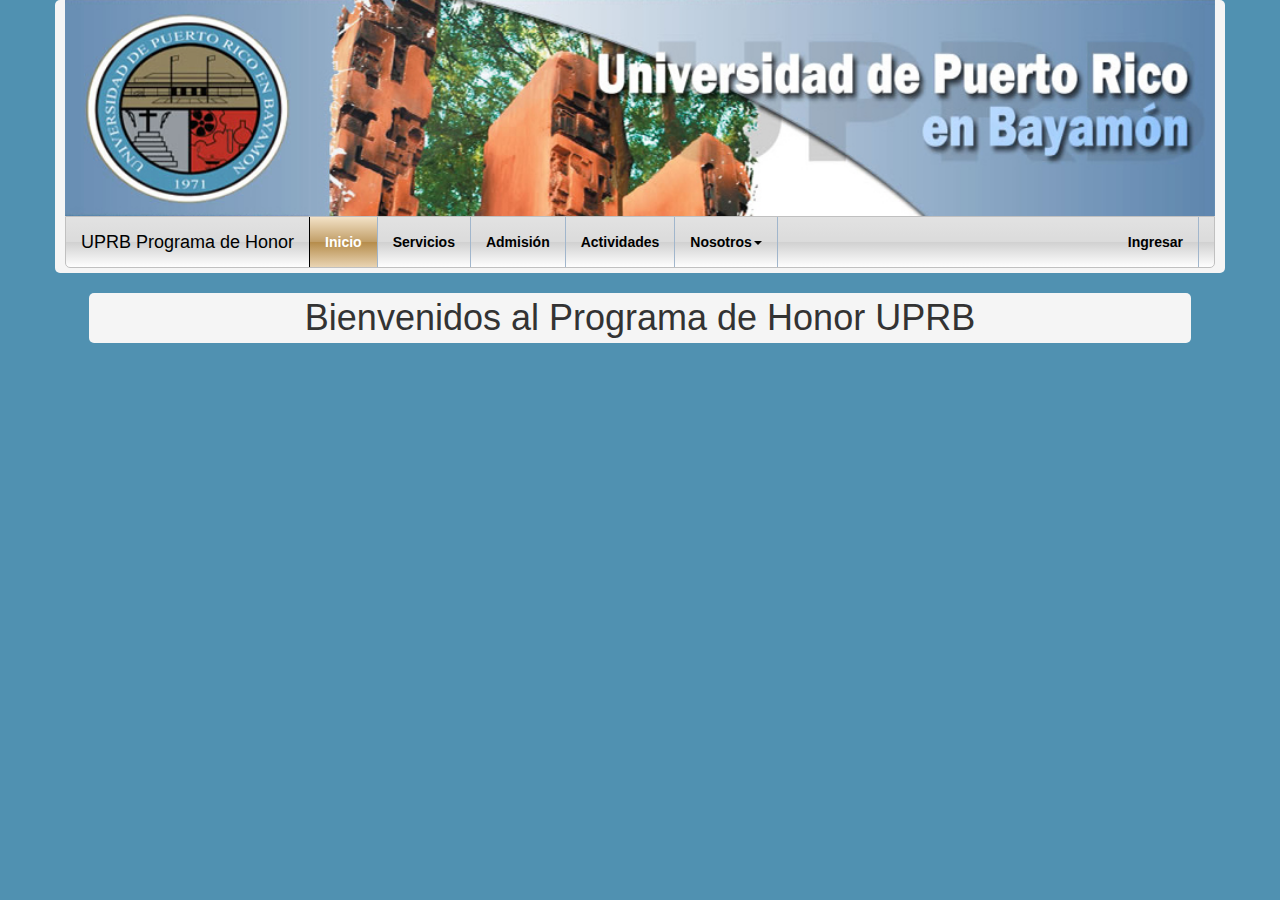
<file: infoGeneral.html>
<!DOCTYPE html>
<html lang="en">
  <head>
    <meta charset="utf-8">
    <meta http-equiv="X-UA-Compatible" content="IE=edge">
    <meta name="viewport" content="width=device-width, initial-scale=1">
    <title>UPRB Programa de Honor</title>

    <!-- Bootstrap -->
    <link rel="stylesheet" href="https://maxcdn.bootstrapcdn.com/bootstrap/3.2.0/css/bootstrap.min.css">

    <!--Stylesheet-->
    <link rel="stylesheet" href="stylesheet.css" text = "text/css">

    <!-- HTML5 Shim and Respond.js IE8 support of HTML5 elements and media queries -->
    <!-- WARNING: Respond.js doesn't work if you view the page via file:// -->
    <!--[if lt IE 9]>
      <script src="https://oss.maxcdn.com/html5shiv/3.7.2/html5shiv.min.js"></script>
      <script src="https://oss.maxcdn.com/respond/1.4.2/respond.min.js"></script>
    <![endif]-->

    <!--<img src="http://www.uprb.edu/actividades/UPRB-portal-demo/IMAGES/HEADBANNER/HEADER-BANNER-FW_r2_c2.jpg" class="img-responsive" alt="Responsive image" id = "pic">-->


  </head>

  <script>

    $('#myTab a').click(function (e) {
        e.preventDefault()
        $(this).tab('show')
    })

    $('#accordion').on('show.bs.collapse', function () {
    $('#accordion .in').collapse('hide');
      });



  </script>
  <body>
    
      
      <!--<h1>xUPRB Programa de Honor</h1>-->
      
  
    <div class= "container">

      <div><!--ImgBanner on top of Navbar-->
        
        <img src="img/BANNER_COMPLETE.jpg" style= "width: 100%">
      </div>

      <div class="navbar navbar-default" role="navigation" ><!--NavBar Beggins-->
          <div class="container-fluid ">
            <div class="navbar-header">
              <button type="button" class="navbar-toggle collapsed" data-toggle="collapse" data-target=".navbar-collapse">
                <span class="sr-only">UPRB Programa de Honor</span>
                <span class="icon-bar"></span>
                <span class="icon-bar"></span>
                <span class="icon-bar"></span>
              </button>
              <a class="navbar-brand">UPRB Programa de Honor</a>
            </div>
            <div class="navbar-collapse collapse">
              <ul class="nav navbar-nav">
                <li class="active"><a href="index.html">Inicio</a></li>
                <li><a href="servicios.html">Servicios</a></li>
                <li><a href="#admision.html">Admisión</a></li>
                <li><a href="#actividades.html">Actividades</a></li>
                <li class="dropdown">
                  <a href="#" class="dropdown-toggle" data-toggle="dropdown" aria-expanded="false">Nosotros<span class="caret"></span></a>
                  <ul class="dropdown-menu" role="menu">
                    <li><a href="#">Equipo</a></li>
                    <li><a href="#">Grupo Asesoro</a></li>
                    <li><a href="#">Membrecias</a></li>
                  </ul>
                </li> <!--Equipo, Grupo Acesoro, Membrecias tabs End of Dropdown-->
              </ul>
              <ul class="nav navbar-nav navbar-right">
                <li><a href = "#myModal" data-toggle="modal">Ingresar</a></li> <!--This connects to the Modal SignIn-->
                
              </ul>
            </div><!--/.nav-collapse -->
          </div>
        </div>
      </div>
    <!--Ends the Div-->
    
      
        <div class = "div_white">
              
                <h1 style= "text-align: center; padding: 5px;">Bienvenidos al Programa de Honor UPRB</h1>

          </div>  
    
    
    <!-- Modal -->
      <div class="modal fade" id="myModal" tabindex="-1" role="dialog" aria-labelledby="myModalLabel" aria-hidden="true">
        <div class="modal-dialog">
          <div class="modal-content">
            <div class="modal-header">
              <button type="button" class="close" data-dismiss="modal"><span aria-hidden="true">&times;</span><span class="sr-only">Close</span></button>
              <h4 class="modal-title" id="myModalLabel">Iniciar Sessión</h4>
            </div>
  
            <div class="modal-body"> <!--Inside the Register-->
                  <form class="form-horizontal" role="form">
                    <div class="form-group">
                      <label for="inputEmail3" class="col-sm-2 control-label">Email</label>
                      <div class="col-sm-6">
                        <input type="email" class="form-control" id="inputEmail3" placeholder="Email">
                      </div>
                    </div>
                    <div class="form-group">
                      <label for="inputPassword3" class="col-sm-2 control-label">Password</label>
                        <div class="col-sm-6">
                          <input type="password" class="form-control" id="inputPassword3" placeholder="Password">
                        </div>
                    </div>
                    <div class="form-group">
                      <div class="col-sm-offset-2 col-sm-10">
                        <div class="checkbox">
                          <label>
                            <input type="checkbox"> Remember me
                          </label>
                        </div>
                      </div>
                    </div>
                  </form>
            </div>

            <div class="modal-footer">
              <button type="button" class="btn btn-default" data-dismiss="modal">Cerrar</button>
              <button type="button" class="btn btn-primary">Ingresar</button>
            </div>
          </div>
        </div>
      </div>
    
    



    <!-- jQuery (necessary for Bootstrap's JavaScript plugins) -->
    <script src="https://ajax.googleapis.com/ajax/libs/jquery/1.11.1/jquery.min.js"></script>
    <!-- Include all compiled plugins (below), or include individual files as needed -->
    <script src="js/bootstrap.min.js"></script>
  </body>
</html>
</file>
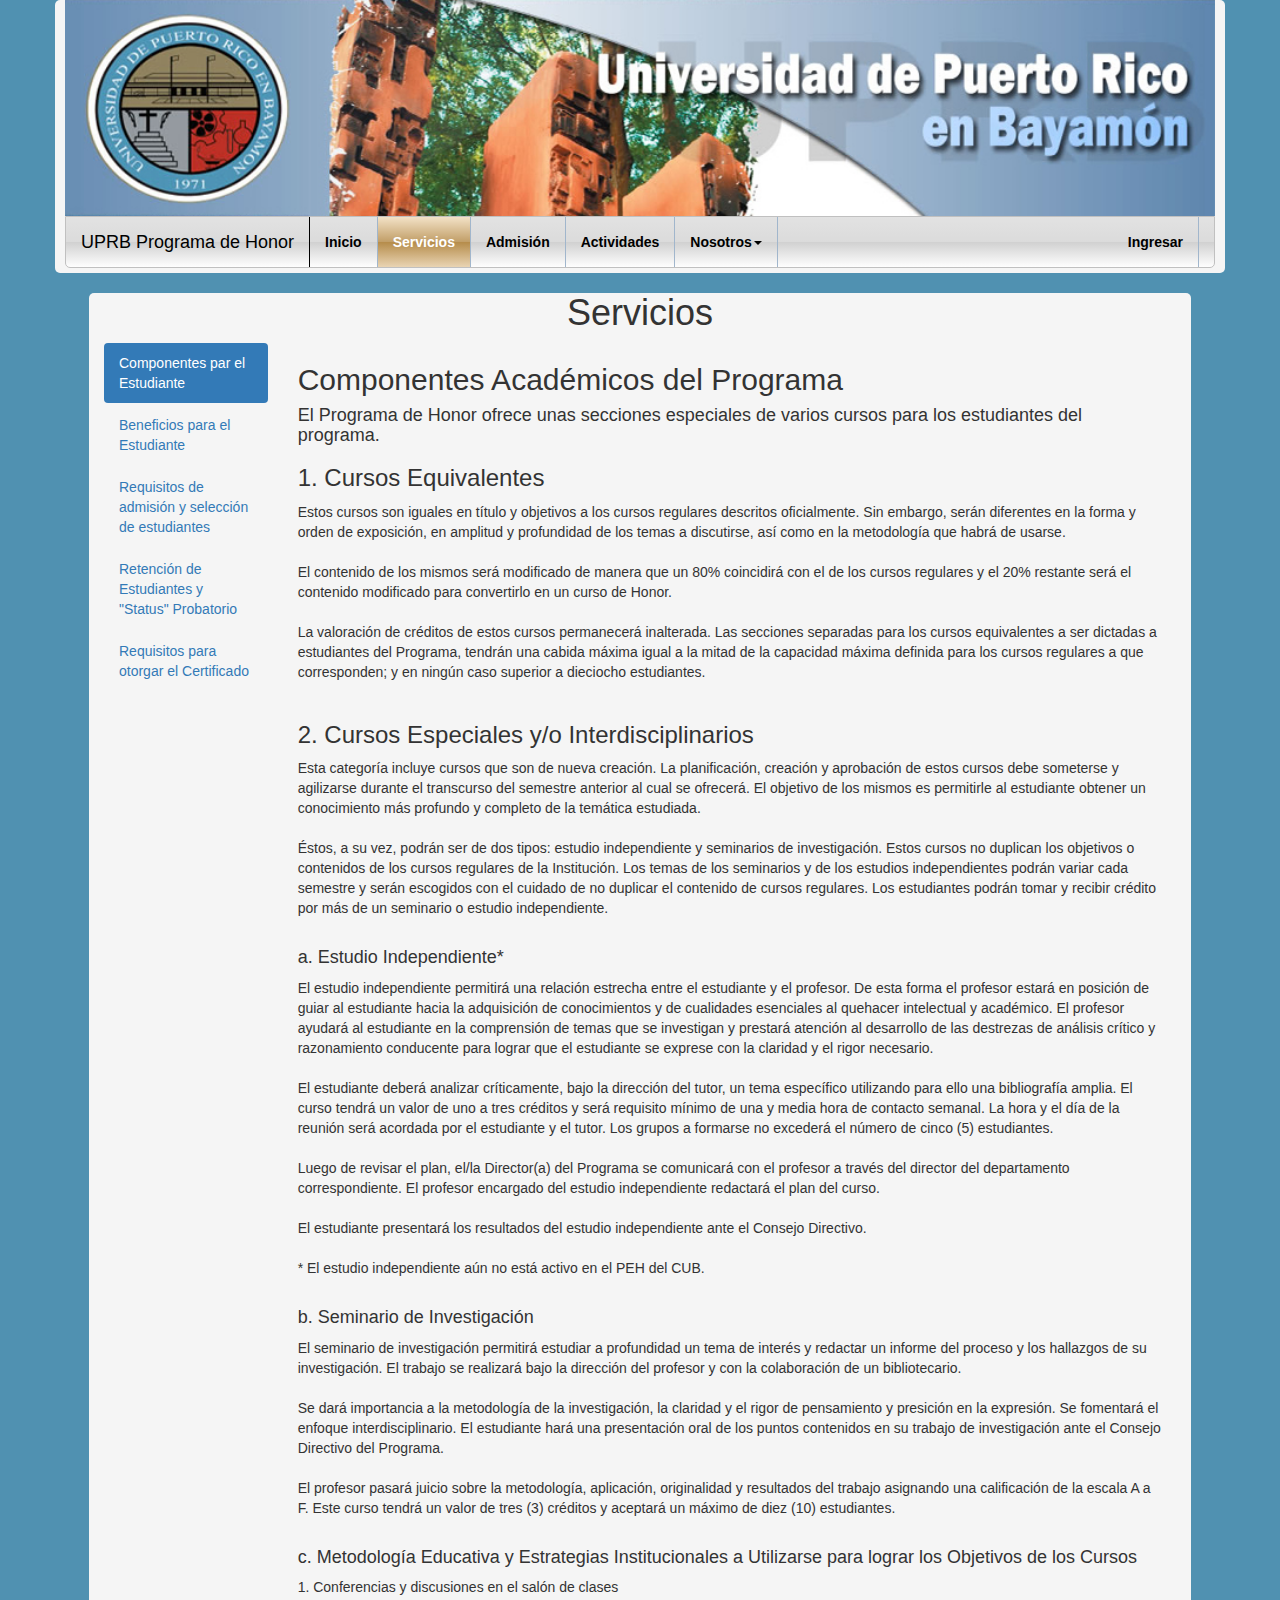
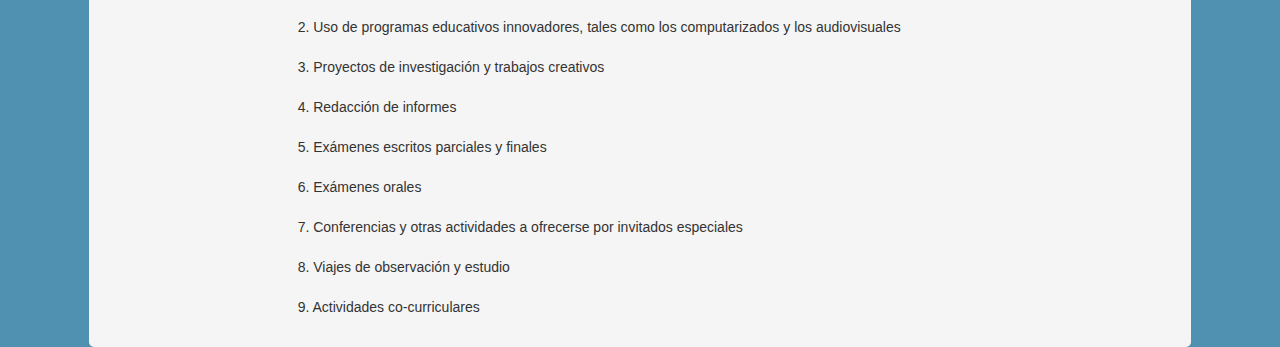
<file: servicios.html>
<!DOCTYPE html>
<html lang="en">
  <head>
    <meta charset="utf-8">
    <meta http-equiv="X-UA-Compatible" content="IE=edge">
    <meta name="viewport" content="width=device-width, initial-scale=1">
    <title>UPRB Programa de Honor</title>

    <!-- Bootstrap -->
    <link rel="stylesheet" href="https://maxcdn.bootstrapcdn.com/bootstrap/3.2.0/css/bootstrap.min.css">

    <!--Stylesheet-->
    <link rel="stylesheet" href="stylesheet.css" text = "text/css">

    <!-- HTML5 Shim and Respond.js IE8 support of HTML5 elements and media queries -->
    <!-- WARNING: Respond.js doesn't work if you view the page via file:// -->
    <!--[if lt IE 9]>
      <script src="https://oss.maxcdn.com/html5shiv/3.7.2/html5shiv.min.js"></script>
      <script src="https://oss.maxcdn.com/respond/1.4.2/respond.min.js"></script>
    <![endif]-->

    <!--<img src="http://www.uprb.edu/actividades/UPRB-portal-demo/IMAGES/HEADBANNER/HEADER-BANNER-FW_r2_c2.jpg" class="img-responsive" alt="Responsive image" id = "pic">-->


  </head>

  <script>

    $('#myTab a').click(function (e) {
        e.preventDefault()
        $(this).tab('show')
    })



  </script>
  <body>
    
      
      <!--<h1>xUPRB Programa de Honor</h1>-->
      
  
    <div class= "container">

      <div><!--ImgBanner on top of Navbar-->
        
        <img src="img/BANNER_COMPLETE.jpg" style= "width: 100%">
      </div>

      <div class="navbar navbar-default" role="navigation" ><!--NavBar Beggins-->
          <div class="container-fluid ">
            <div class="navbar-header">
              <button type="button" class="navbar-toggle collapsed" data-toggle="collapse" data-target=".navbar-collapse">
                <span class="sr-only">UPRB Programa de Honor</span>
                <span class="icon-bar"></span>
                <span class="icon-bar"></span>
                <span class="icon-bar"></span>
              </button>
              <a class="navbar-brand">UPRB Programa de Honor</a>
            </div>
            <div class="navbar-collapse collapse">
              <ul class="nav navbar-nav">
                <li><a href="home.html">Inicio</a></li>
                <li class="active"><a href="#">Servicios</a></li>
                <li><a href="#admision.html">Admisión</a></li>
                <li><a href="actividades.html">Actividades</a></li>
                <li class="dropdown">
                  <a href="#" class="dropdown-toggle" data-toggle="dropdown" aria-expanded="false">Nosotros<span class="caret"></span></a>
                  <ul class="dropdown-menu" role="menu">
                    <li><a href="#">Equipo</a></li>
                    <li><a href="#">Grupo Asesoro</a></li>
                    <li><a href="#">Membrecias</a></li>
                  </ul>
                </li> <!--Equipo, Grupo Acesoro, Membrecias tabs End of Dropdown-->
              </ul>
              <ul class="nav navbar-nav navbar-right">
                <li><a href = "#myModal" data-toggle="modal">Ingresar</a></li> <!--This connects to the Modal SignIn-->
               
              </ul>
            </div><!--/.nav-collapse -->
          </div>
        </div>
      </div>
    <!--Ends the Div-->
    
      
        <div class = "div_white">
                <h1 style= "text-align: center">Servicios</h1>

          <div class= "container-fluid">
            <ul class="nav nav-pills nav-stacked col-md-2">
              <li class="active"><a href="#tab_a" data-toggle="pill">Componentes par el Estudiante</a></li>
              <li><a href="#tab_b" data-toggle="pill">Beneficios para el Estudiante</a></li>
              <li><a href="#tab_c" data-toggle="pill">Requisitos de admisión y selección de estudiantes</a></li>
              <li><a href="#tab_d" data-toggle="pill">Retención de Estudiantes y "Status" Probatorio</a></li>
              <li><a href="#tab_e" data-toggle="pill">Requisitos para otorgar el Certificado</a></li>
              
            </ul>
            <div class="tab-content col-md-10">
              <div class="tab-pane fade in active" id="tab_a">
                   <h2>Componentes Académicos del Programa</h2>
                   <h4>El Programa de Honor ofrece unas secciones especiales de varios cursos para los estudiantes del programa.</h4>
                   <h3>1.  Cursos Equivalentes</h3>
                   <p>Estos cursos son iguales en título y objetivos a los cursos regulares descritos oficialmente. Sin embargo, serán diferentes en la forma y orden de exposición, en amplitud y profundidad de los temas a discutirse, así como en la metodología que habrá de usarse. <br><br>

El contenido de los mismos será modificado de manera que un 80% coincidirá con el de los cursos regulares y el 20% restante será el contenido modificado para convertirlo en un curso de Honor. <br><br>

La valoración de créditos de estos cursos permanecerá inalterada. Las secciones separadas para los cursos equivalentes a ser dictadas a estudiantes del Programa, tendrán una cabida máxima igual a la mitad de la capacidad máxima definida para los cursos regulares a que corresponden; y en ningún caso superior a dieciocho estudiantes. <br><br>
                   </p>

                   <h3>2. Cursos Especiales y/o Interdisciplinarios</h3>
                   <p>
                    Esta categoría incluye cursos que son de nueva creación. La planificación, creación y aprobación de estos cursos debe someterse y agilizarse durante el transcurso del semestre anterior al cual se ofrecerá. El objetivo de los mismos es permitirle al estudiante obtener un conocimiento más profundo y completo de la temática estudiada. <br><br>

Éstos, a su vez, podrán ser de dos tipos: estudio independiente y seminarios de investigación. Estos cursos no duplican los objetivos o contenidos de los cursos regulares de la Institución. Los temas de los seminarios y de los estudios independientes podrán variar cada semestre y serán escogidos con el cuidado de no duplicar el contenido de cursos regulares. Los estudiantes podrán tomar y recibir crédito por más de un seminario o estudio independiente. <br><br>
                   </p>
                   <h4>a. Estudio Independiente*</h4>
                   <p>El estudio independiente permitirá una relación estrecha entre el estudiante y el profesor. De esta forma el profesor estará en posición de guiar al estudiante hacia la adquisición de conocimientos y de cualidades esenciales al quehacer intelectual y académico. El profesor ayudará al estudiante en la comprensión de temas que se investigan y prestará atención al desarrollo de las destrezas de análisis crítico y razonamiento conducente para lograr que el estudiante se exprese con la claridad y el rigor necesario. <br><br>

El estudiante deberá analizar críticamente, bajo la dirección del tutor, un tema específico utilizando para ello una bibliografía amplia. El curso tendrá un valor de uno a tres créditos y será requisito mínimo de una y media hora de contacto semanal. La hora y el día de la reunión será acordada por el estudiante y el tutor. Los grupos a formarse no excederá el número de cinco (5) estudiantes. <br><br>

Luego de revisar el plan, el/la Director(a) del Programa se comunicará con el profesor a través del director del departamento correspondiente. El profesor encargado del estudio independiente redactará el plan del curso. <br><br>

El estudiante presentará los resultados del estudio independiente ante el Consejo Directivo. <br><br>

* El estudio independiente aún no está activo en el PEH del CUB. <br><br></p>
                  <h4>b. Seminario de Investigación</h4>
                  <p>
                    El seminario de investigación permitirá estudiar a profundidad un tema de interés y redactar un informe del proceso y los hallazgos de su investigación. El trabajo se realizará bajo la dirección del profesor y con la colaboración de un bibliotecario. <br><br>

Se dará importancia a la metodología de la investigación, la claridad y el rigor de pensamiento y presición en la expresión. Se fomentará el enfoque interdisciplinario. El estudiante hará una presentación oral de los puntos contenidos en su trabajo de investigación ante el Consejo Directivo del Programa. <br><br>

El profesor pasará juicio sobre la metodología, aplicación, originalidad y resultados del trabajo asignando una calificación de la escala A a F. Este curso tendrá un valor de tres (3) créditos y aceptará un máximo de diez (10) estudiantes. <br><br>
                  </p>

                    <h4>c. Metodología Educativa y Estrategias Institucionales a Utilizarse para lograr los Objetivos de los Cursos</h4>
                    <p>
                        1. Conferencias y discusiones en el salón de clases <br><br>

2. Uso de programas educativos innovadores, tales como los computarizados y los audiovisuales <br><br>

3. Proyectos de investigación y trabajos creativos <br><br>

4. Redacción de informes <br><br>

5. Exámenes escritos parciales y finales <br><br>

6. Exámenes orales <br><br>

7. Conferencias y otras actividades a ofrecerse por invitados especiales <br><br>

8. Viajes de observación y estudio <br><br>

9. Actividades co-curriculares <br><br>
                    </p>
              </div>

              <div class="tab-pane fade" id="tab_b">
                   <h2>Beneficios para el estudiante</h2>
                   <h4>Los estudiantes del Programa se beneficiarán de consejería académica a tono con sus habilidades especiales, destrezas y necesidades de clases no tradicionales, acceso a material restringido y facilidades físicas exclusivas de la Biblioteca, prematrícula, matrícula adelantada, acceso a computadoras para la preparación de monografías e informes de investigación relacionados con el Programa y participación en simposios y congresos científicos. <br><br>

Tendrán la experiencia de preparar y someter para la publicación ensayos, artículos científicos y obras de creación literaria en la revista de su Colegio. Todos los años se adjudicará reconocimiento especial a los estudiantes más destacados del Programa de Estudios de Honor. <br><br>

Con el fin de lograr y mantener el interés y entusiasmo de los estudiantes del Programa, se propone ofrecer los siguientes beneficios o incentivos:<br><br></h4>
                  <p>
                      <ol><li>Una sala de reuniones para que los estudiantes puedan compartir académica y socialmente <br><br></li>
                      
                      <li>El mismo acceso que tiene la facultad a los anaqueles de la biblioteca y el mismo beneficio de préstamo <br><br></li>
                      
                      <li>Prioridad en la utilización de las salas de estudio de la biblioteca <br><br></li>
                      
                      <li>Acceso prioritario a boletos para las actividades culturales <br><br></li>
                      
                      <li>Acceso al uso de computadoras existentes en la Sala de Reuniones del Programa para la preparación de monografías, propuestas y otros trabajos escritos <br><br></li>
                      
                      <li>Recibir al completar los requisitos, un certificado que acredite el cumplimiento con los requisitos del Programa. <br><br></li>
                      
                     <li>Matrícula adelantada <br><br></li>
                      
                      <li>Participación en la revista académica del Colegio de una Síntesis del Programa de Honor o una reseña sobre el mismo <br><br></li>
                      
                      <li>Todos los estudiantes que lo soliciten pueden recibir cartas de recomendación <br><br></li>
                      
                      <li>Acceso a consejería personal y de carreras grupal e individualilzada <br><br></li>
                      
                      <li>Orientación respecto a intercambios estudiantiles, experiencias de verano, becas y otras actividades académicas<br><br></li>
                      
                      <li>Otros beneficios se podrán identificar posteriormente <br><br></li>
                    </ol>
                  </p>
              </div>

              <div class="tab-pane fade" id="tab_c">
                   <h3>Requisitos de Admisión y selección de Estudiantes</h3><br>
                   <h4>Requisitos de Admisión</h4>
                  <p>
El Programa de Estudios de Honor ofrecerá a los estudiantes la oportunidad de un desarrollo académico de excelencia. <br><br>

El ingreso al Programa es voluntario. Se espera que además de un expediente académico sobresaliente (3.40 o más), el estudiante posea las siguientes características: interés, compromiso, liderazgo y confianza en sí mismo. El estudiante completará la solicitud de ingreso al Programa.</p><br>

<h4>Selección de Estudiantes</h4>

<p>La solicitud pasará por un proceso de evaluación. Los candidatos serán citados a entrevista con el Consejo Directivo. <br><br>

El Director del Programa notifica por escrito la decisión que tomó el Consejo Directivo. Los estudiantes denegados podrán solicitar admisión nuevamente una vez sean estudiantes regulares de la Universidad y cumplan con los requisitos: </p><br>

<ol>
  <li>Serán elegibles los estudiantes que aspiren a un Grado Asociado o Bachillerato en los Colegios</li><br>
  <li>Para los estudiantes de primer año se fijará un índice de ingreso que sea del 5-10% superior al IGS de los estudiantes admitidos en el año académico anterior</li><br>
  <li>Los estudiantes regulares con un promedio general de 3.40 o más podrán solicitar al Programa si cumplen con los requisitos de admisión de los estudiantes de nuevo ingreso, sin considerar su IGS</li><br>
  <li>Todos los estudiantes deben llenar una solicitud de ingreso al Programa</li><br>
  <li>Tres cartas de recomendación de, por lo menos, un profesor universitario o dos maestros de la escuela superior de su procedencia</li><br>
  <li>Asistir a una entrevista con el Director y miembros del Consejo Directivo.</li><br>
</ol>
              </div>

              <div class="tab-pane fade" id="tab_d">
                   <h3>Retención de Estudiantes y "Status" Probatorio</h3><br>
                   <h4>Retención de Estudiantes</h4>
                  <p>Todos los estudiantes del Programa deberán mantener un índice general mínimo de 3.33 y no menor de 3.0 en una escala de 4.0.<br><br>

La asistencia a las reuniones y actividades co-curriculares es requisito del Programa. Se podrá separar al estudiante del Programa si no participa de las mismas<br><br>
</p>
                  <h4>"Status" Probatorio</h4>
                  <p>Una vez en el Programa, si el estudiante obtiene un índice general que no alcanza el índice de retención se provee "status" probatorio que ubica al estudiante con un indice general entre 3.0 y 3.3.<br><br>

Durante este período el estudiante podrá demostrar que sí es capaz de alcanzar el índice de retención sin que esto afecte su membresía activa en el Programa. Si el estudiante no supera o alcanza el índice de retención, cesa la participación del mismo como miembro activo del Programa.</p>
              </div>

              <div class="tab-pane fade" id="tab_e">
                   <h3>Requisitos para otorgar el Certificado</h3><br>
                    <h4>Requisitos Certificado</h4><br>
                  <p>Si es estudiante de traslado debe aprobar un mínimo de diez (10) créditos del Programa de Traslado. Además, deberá tener participación activa en las actividades co-curriculares, cumplir con una actividad de servicio a la comunidad, presentar su proyecto de investigación y tener dominio básico de las computadoras.</p><br>

                  <h4>Consideraciones académicas:  </h4>
                  <ul>
                    <li>Se recomienda entre 12 a 15 créditos en cursos equivalentes</li><br>
                    <li>2-4 cursos equivalentes, 6-12 créditos</li><br>
                    <li>1 Seminario o curso de investigación, 1-3 créditos</li><br>
                    <li>1 Estudio Independiente o curso electivo recomendado por el Programa, 3 créditos</li><br> 
                  </ul>

                  <h4>Consideraciones de Servicios y Liderazgo: </h4>

                  <ul>
                    <li>1-2 semestres de Servicio a la Comunidad</li><br>
                    <li>Asistencia a Actividades Extracurriculares</li>
                  </ul>   

              </div>

            </div><!-- tab content -->
          </div>



          <!--<div class="col-sm-3">
            <div class="sidebar-nav">
              <div class="navbar navbar" role="navigation">
                <div class="navbar-header">
                  <button type="button" class="navbar-toggle" data-toggle="collapse" data-target=".sidebar-navbar-collapse">
                    <span class="sr-only">Toggle navigation</span>
                    <span class="icon-bar"></span>
                    <span class="icon-bar"></span>
                    <span class="icon-bar"></span>
                  </button>
                  <span class="visible-xs navbar-brand">Sidebar menu</span>
                </div>

                <div class="navbar-collapse collapse sidebar-navbar-collapse">
                  <ul class="nav navbar-nav">
                    <li><a href="#myTab">Información General</a></li>
                    <li><a href="#myTab2">Aspectos Académicos</a></li>
                    <li><a href="#myTab3">Comités de Estudiantes</a></li>
                  </ul>
                </div>
              </div>
            </div>
          </div>-->

          <!--<div class= "container-fluid">
            <div class="row">
              <div class="col-md-12"><h3>Quienes Somos</h3>
                      
                      <div class="tabbable tabs-left">
                        <ul class="nav nav-tabs">
                          <li class="active"><a href="#a" data-toggle="tab">Metas</a></li>
                          <li class=""><a href="#b" data-toggle="tab">Visión</a></li>
                          <li class=""><a href="#c" data-toggle="tab">Metas</a></li>
                        </ul>
                        <div class="tab-content">
                         
                         <div class="tab-pane fade in active" id="a">Estimular la formación integral e interdisciplinaria de los estudiantes del Programa de Honor para fomentar el desempeño académico de excelencia, el pensamiento crítico, el aprendizaje auto-dirigido, el liderazgo, la tolerancia hacia la diversidad, el compromiso con el mejoramiento de la sociedad; y promover el desarrollo de las comptencias (conocimiento, destrezas, habilidades y actitudes) esenciales para llevar a cabo investigación y creación.</div>
                         
                         <div class="tab-pane fade" id="b">Ser uno de los mejores Programas de Estudios de Honor universitario de Puerto Rico que fomente la formación de profesionales competentes y provea experiencias educativas que contribuyan al crecimiento intelectual y personal de los estudiantes participantes.</div>
                         
                         <div class="tab-pane fade" id="c">De la misión de los Programas de Honor de la Universidad de Puerto Rico y en concordancia con la base fundamental de los mismos se identifican unas metas dirigidas a que el estudiante logre:<br><br>

                        1.  Una educación integrada, la cual complementa su currículo regular con ofrecimientos variados y flexibles. <br><br>
                          2.  Una actitud de análisis, de cuestionamiento y de creatividad dentro de una atmósfera académica que propicie la vocación por el estudio y la investigación.<br><br>
                          3.  Las destrezas necesarias para el trabajo independiente y la investigación rigurosa.<br>
                          4.  La motivación para proseguir estudios graduados y el compromiso con el servicio público. <br><br>
                          </div>
                        </div>
                      </div>
                       
                    </div>
                  </div>
                </div>End of the Tab left [Container-fluid]-->
      </div>    
    
    
    <!-- Modal -->
      <div class="modal fade" id="myModal" tabindex="-1" role="dialog" aria-labelledby="myModalLabel" aria-hidden="true">
        <div class="modal-dialog">
          <div class="modal-content">
            <div class="modal-header">
              <button type="button" class="close" data-dismiss="modal"><span aria-hidden="true">&times;</span><span class="sr-only">Close</span></button>
              <h4 class="modal-title" id="myModalLabel">Iniciar Sessión</h4>
            </div>
  
            <div class="modal-body"> <!--Inside the Register-->
                  <form class="form-horizontal" role="form">
                    <div class="form-group">
                      <label for="inputEmail3" class="col-sm-2 control-label">Email</label>
                      <div class="col-sm-6">
                        <input type="email" class="form-control" id="inputEmail3" placeholder="Email">
                      </div>
                    </div>
                    <div class="form-group">
                      <label for="inputPassword3" class="col-sm-2 control-label">Password</label>
                        <div class="col-sm-6">
                          <input type="password" class="form-control" id="inputPassword3" placeholder="Password">
                        </div>
                    </div>
                    <div class="form-group">
                      <div class="col-sm-offset-2 col-sm-10">
                        <div class="checkbox">
                          <label>
                            <input type="checkbox"> Remember me
                          </label>
                        </div>
                      </div>
                    </div>
                  </form>
            </div>

            <div class="modal-footer">
              <button type="button" class="btn btn-default" data-dismiss="modal">Cerrar</button>
              <button type="button" class="btn btn-primary">Ingresar</button>
            </div>
          </div>
        </div>
      </div>
    
    



    <!-- jQuery (necessary for Bootstrap's JavaScript plugins) -->
    <script src="https://ajax.googleapis.com/ajax/libs/jquery/1.11.1/jquery.min.js"></script>
    <!-- Include all compiled plugins (below), or include individual files as needed -->
    <script src="js/bootstrap.min.js"></script>
  </body>
</html>
</file>
<file: stylesheet.css>
.navbar-default {
	background-color: #EDEDED;
	border-color: #c0c0c0;
	background: linear-gradient(rgb(226, 226, 226) 0%, rgb(219, 219, 219) 50%, rgb(209, 209, 209) 51%, rgb(254, 254, 254) 100%);
	margin-bottom: 5px;


}
.navbar-default .navbar-brand {
	color: black;
	border-right: 1px solid black;

}
.navbar-default .navbar-brand:hover, .navbar-default .navbar-brand:focus {
	color: black;
}
.navbar-default .navbar-text {
	color: black;
	
}
.navbar-default .navbar-nav > li > a {
color: black;
	font-weight: bold;
	border-right: 1px solid #A1B6CC;
	
	
	
}
.navbar-default .navbar-nav > li > a:hover, .navbar-default .navbar-nav > li > a:focus {
	background: linear-gradient(rgb(243, 226, 199) 0%, rgb(193, 158, 103) 100%, rgb(233, 212, 179) 100%)
}
.navbar-default .navbar-nav > .active > a, .navbar-default .navbar-nav > .active > a:hover, .navbar-default .navbar-nav > .active > a:focus {
	color: white;
	background: linear-gradient(rgb(243, 226, 199) 0%, rgb(193, 158, 103) 50%, rgb(182, 141, 76) 51%, rgb(233, 212, 179) 100%);background-color: #c09048;
}
.navbar-default .navbar-nav > .open > a, .navbar-default .navbar-nav > .open > a:hover, .navbar-default .navbar-nav > .open > a:focus {
	color: white;
	background: linear-gradient(rgb(243, 226, 199) 0%, rgb(193, 158, 103) 50%, rgb(182, 141, 76) 51%, rgb(233, 212, 179) 100%);background-color: #c09048;
}
}
.navbar-default .navbar-toggle {
	border-color: #5091B1;

}
.navbar-default .navbar-toggle:hover, .navbar-default .navbar-toggle:focus {
	background-color: #c09048;
}
.navbar-default .navbar-toggle .icon-bar {
	background-color: white;
}
.navbar-default .navbar-collapse,
.navbar-default .navbar-form {
	border-color: #ecf0f1;
}
.navbar-default .navbar-link {
	color: #ecf0f1;
}
.navbar-default .navbar-link:hover {
	color: #ecdbff;
}

@media (max-width: 767px) {
	.navbar-default .navbar-nav .open .dropdown-menu > li > a {
		color: black;
		font-weight: bold;
	}
	.navbar-default .navbar-nav .open .dropdown-menu > li > a:hover, .navbar-default .navbar-nav .open .dropdown-menu > li > a:focus {
		color: black;
		background-color: #c09048;
		background: linear-gradient(rgb(243, 226, 199) 0%, rgb(193, 158, 103) 100%, rgb(233, 212, 179) 100%);
	}
	.navbar-default .navbar-nav .open .dropdown-menu > .active > a, .navbar-default .navbar-nav .open .dropdown-menu > .active > a:hover, .navbar-default .navbar-nav .open .dropdown-menu > .active > a:focus {
		color: black;
		background: linear-gradient(rgb(243, 226, 199) 0%, rgb(193, 158, 103) 50%, rgb(182, 141, 76) 51%, rgb(233, 212, 179) 100%);background-color: #c09048;
}
	}
}

/*A few lines to perfect*/
.navbar-static-top {
    margin-bottom: 0px;
  }


/*Ends Nav-Bar Customization*/

.jumbotron {
	margin-bottom: 0px;
}

.form-signin {
        max-width: 330px;
        padding: 15px;
        margin: 0 auto;

      } /*Form view*/


.div_white {
	margin-right: 87px;
	margin-left: 87px;
	margin-top: 0px;
	height: auto;
	background-color: whitesmoke;
	border-radius: 5px;
    margin-left: 89px;
    margin-right: 89px;
"
}

.container {
	border-radius: 5px;
	padding-left: 10px;
    padding-right: 10px;
    background-color:whitesmoke;

}

body {
	background-color: #5091B1;
}

.navbar {
	border-radius: 0px 0px 5px 5px;
}

/*Style for Tabs*/
/* custom inclusion of right, left and below tabs */

.tabs-below > .nav-tabs,
.tabs-right > .nav-tabs,
.tabs-left > .nav-tabs {
  border-bottom: 0;
}

.tab-content > .tab-pane,
.pill-content > .pill-pane {
  display: none;
}

.tab-content > .active,
.pill-content > .active {
  display: block;
}

.tabs-below > .nav-tabs {
  border-top: 1px solid #ddd;
}

.tabs-below > .nav-tabs > li {
  margin-top: -1px;
  margin-bottom: 0;
}

.tabs-below > .nav-tabs > li > a {
  -webkit-border-radius: 0 0 4px 4px;
     -moz-border-radius: 0 0 4px 4px;
          border-radius: 0 0 4px 4px;
}

.tabs-below > .nav-tabs > li > a:hover,
.tabs-below > .nav-tabs > li > a:focus {
  border-top-color: #ddd;
  border-bottom-color: transparent;
}

.tabs-below > .nav-tabs > .active > a,
.tabs-below > .nav-tabs > .active > a:hover,
.tabs-below > .nav-tabs > .active > a:focus {
  border-color: transparent #ddd #ddd #ddd;
}

.tabs-left > .nav-tabs > li,
.tabs-right > .nav-tabs > li {
  float: none;
}

.tabs-left > .nav-tabs > li > a,
.tabs-right > .nav-tabs > li > a {
  min-width: 74px;
  margin-right: 0;
  margin-bottom: 3px;
}

.tabs-left > .nav-tabs {
  float: left;
  margin-right: 19px;
  border-right: 1px solid #ddd;
}

.tabs-left > .nav-tabs > li > a {
  margin-right: -1px;
  -webkit-border-radius: 4px 0 0 4px;
     -moz-border-radius: 4px 0 0 4px;
          border-radius: 4px 0 0 4px;
}

.tabs-left > .nav-tabs > li > a:hover,
.tabs-left > .nav-tabs > li > a:focus {
  border-color: #eeeeee #dddddd #eeeeee #eeeeee;
}

.tabs-left > .nav-tabs .active > a,
.tabs-left > .nav-tabs .active > a:hover,
.tabs-left > .nav-tabs .active > a:focus {
  border-color: #ddd transparent #ddd #ddd;
  *border-right-color: #ffffff;
}

.tabs-right > .nav-tabs {
  float: right;
  margin-left: 19px;
  border-left: 1px solid #ddd;
}

.tabs-right > .nav-tabs > li > a {
  margin-left: -1px;
  -webkit-border-radius: 0 4px 4px 0;
     -moz-border-radius: 0 4px 4px 0;
          border-radius: 0 4px 4px 0;
}

.tabs-right > .nav-tabs > li > a:hover,
.tabs-right > .nav-tabs > li > a:focus {
  border-color: #eeeeee #eeeeee #eeeeee #dddddd;
}

.tabs-right > .nav-tabs .active > a,
.tabs-right > .nav-tabs .active > a:hover,
.tabs-right > .nav-tabs .active > a:focus {
  border-color: #ddd #ddd #ddd transparent;
  *border-left-color: #ffffff;
}

.panel-primary>.panel-heading {

background-color: #FAA94C;
}

.panel-primary {
	border-color: #FAA94C;
}

.carousel {
	width: 400px;
	margin: 0 auto;
}
</file>
